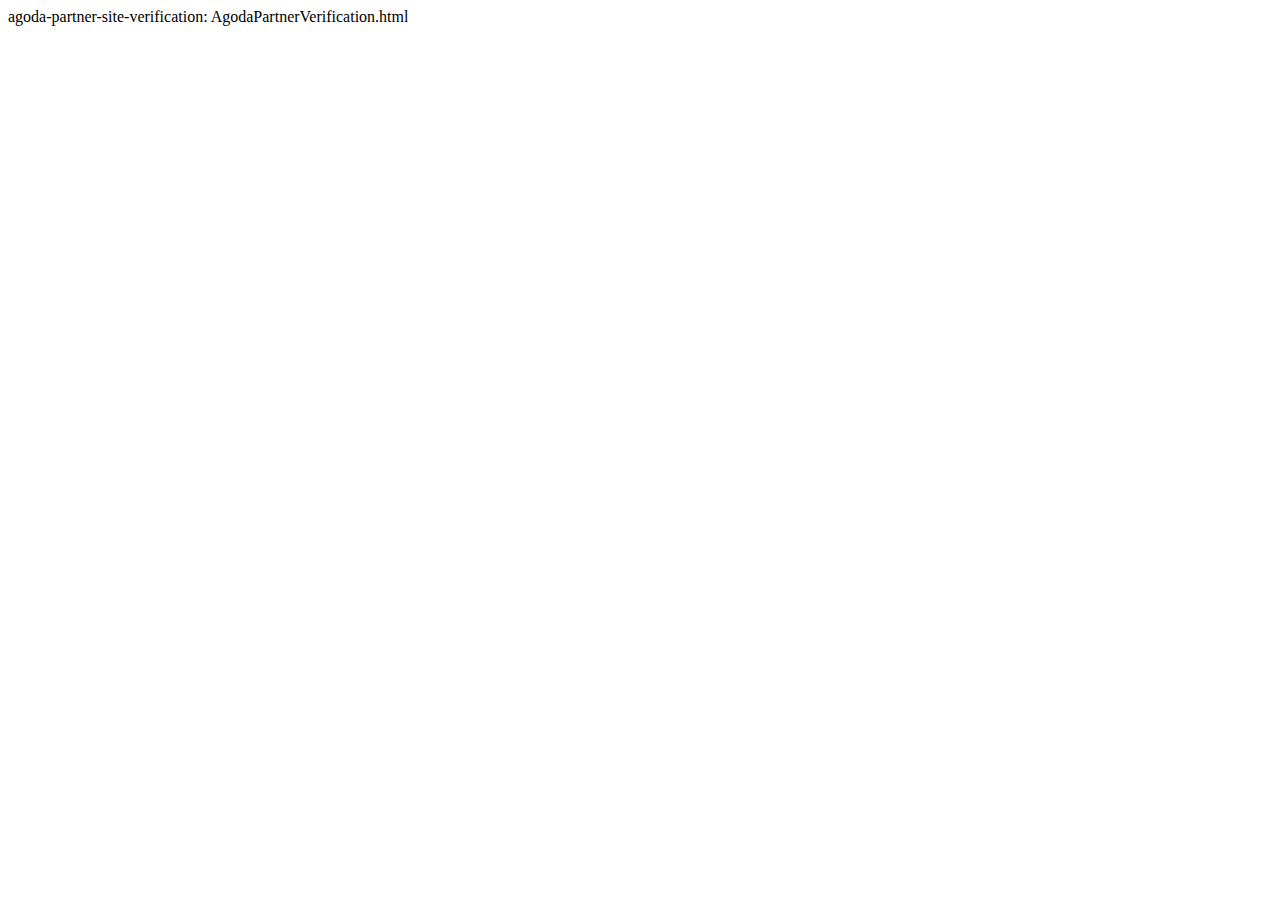
<file: AgodaPartnerVerification.htm>
<!DOCTYPE html>
<html lang="en">
<head>
    <meta charset="UTF-8">
    <meta name="agd-partner-manual-verification" />
    <title>Agoda Partner Site Verification</title>
</head>
<body>
    agoda-partner-site-verification: AgodaPartnerVerification.html
</body>
</html>
</file>
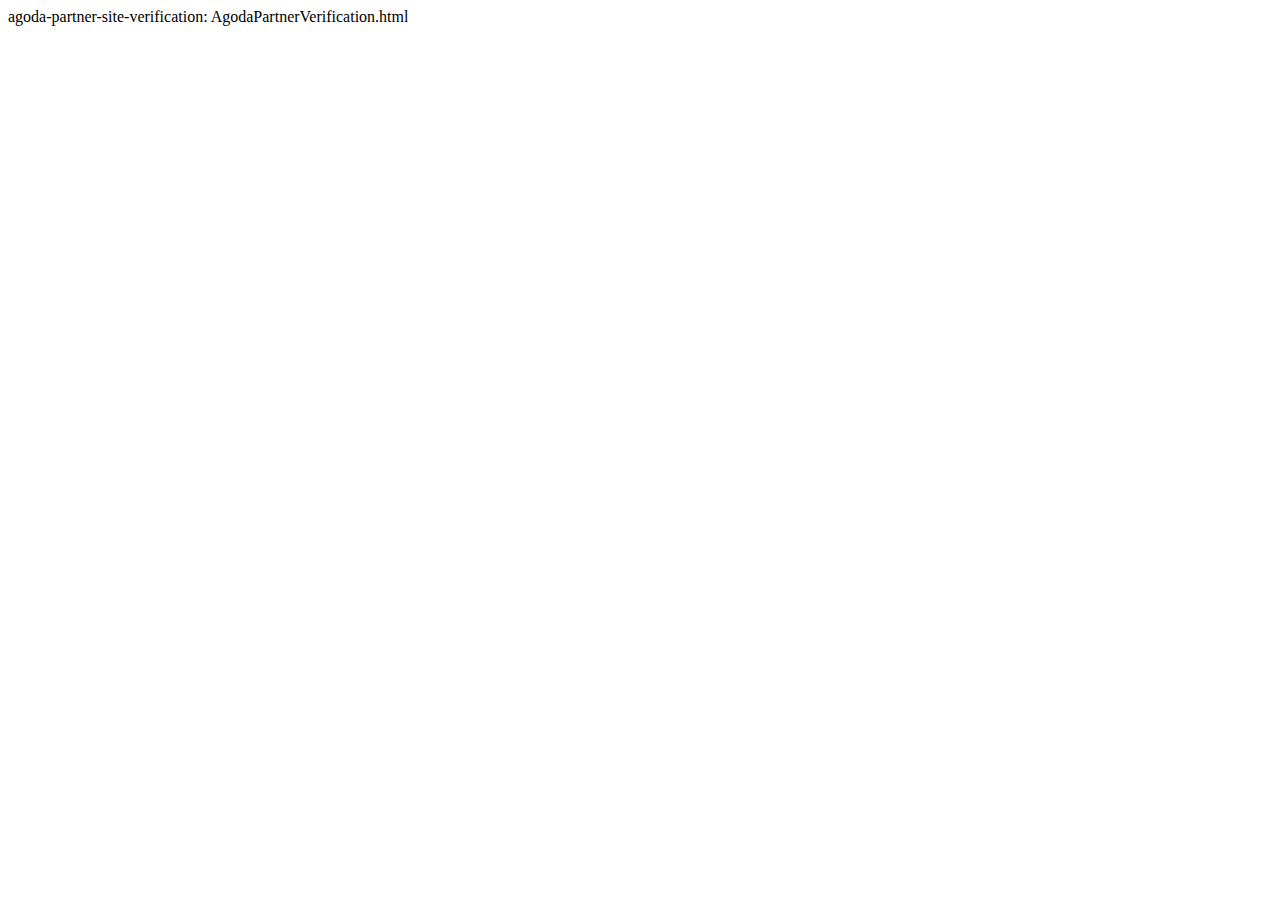
<file: AgodaPartnerVerification.html>
<!DOCTYPE html>
<html lang="en">
<head>
    <meta charset="UTF-8">
    <meta name="agd-partner-manual-verification" />
    <title>Agoda Partner Site Verification</title>
</head>
<body>
    agoda-partner-site-verification: AgodaPartnerVerification.html
</body>
</html>
</file>
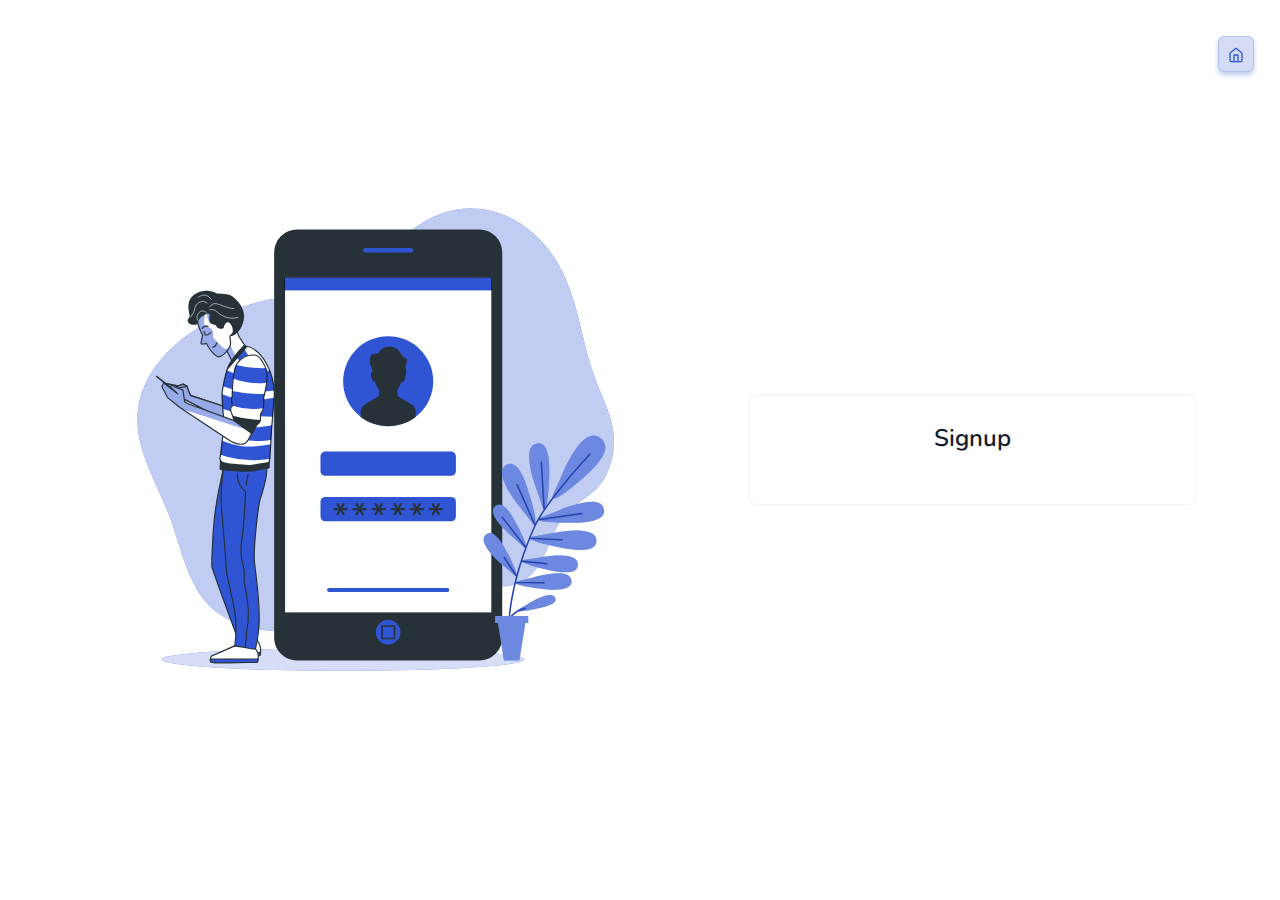
<file: auth-signup.html>
<!DOCTYPE html>
    <html lang="en">

    <head>
        <meta charset="utf-8" />
        <title>Landrick - Saas & Software Landing Page Template</title>
        <meta name="viewport" content="width=device-width, initial-scale=1.0">
        <meta name="description" content="Premium Bootstrap 4 Landing Page Template" />
        <meta name="keywords" content="Saas, Software, multi-uses, HTML, Clean, Modern" />
        <meta name="author" content="Shreethemes" />
        <meta name="email" content="shreethemes@gmail.com" />
        <meta name="website" content="http://www.shreethemes.in" />
        <meta name="Version" content="v2.5.1" />
        <!-- favicon -->
        <link rel="shortcut icon" href="images/favicon.ico">
        <!-- Bootstrap -->
        <link href="css/bootstrap.min.css" rel="stylesheet" type="text/css" />
        <!-- Icons -->
        <link href="css/materialdesignicons.min.css" rel="stylesheet" type="text/css" />
        <link rel="stylesheet" href="https://unicons.iconscout.com/release/v2.1.9/css/unicons.css">
        <!-- Main css -->
        <link href="css/style.css" rel="stylesheet" type="text/css" id="theme-opt" />
        <link href="css/colors/default.css" rel="stylesheet" id="color-opt">

    </head>

    <body>
        <!-- Loader -->
        <!-- <div id="preloader">
            <div id="status">
                <div class="spinner">
                    <div class="double-bounce1"></div>
                    <div class="double-bounce2"></div>
                </div>
            </div>
        </div> -->
        <!-- Loader -->
        <div class="back-to-home rounded d-none d-sm-block">
            <a href="index.html" class="btn btn-icon btn-soft-primary"><i data-feather="home" class="icons"></i></a>
        </div>

        <!-- Hero Start -->
        <section class="bg-home d-flex align-items-center">
            <div class="container">
                <div class="row align-items-center">
                    <div class="col-lg-7 col-md-6">
                        <div class="mr-lg-5">   
                            <img src="images/user/signup.svg" class="img-fluid d-block mx-auto" alt="">
                        </div>
                    </div>
                    <div class="col-lg-5 col-md-6">
                        <div class="card login_page shadow rounded border-0">
                            <div class="card-body">
                                <h4 class="card-title text-center">Signup</h4>
                                	<script charset="utf-8" type="text/javascript" src="https://js.hsforms.net/forms/shell.js"></script>

                                <form class="login-form mt-4">
                                    <div class="row">
                                      <div class="col-md-12">
                                              <script>
                    hbspt.forms.create({
                      portalId: "7892711",
                      formId: "052b1968-e2e8-4c39-9813-471d580ff4e9"
                  });
                  </script>
                                      </div>
                                    </div>
                                </form>
                            </div>
                        </div>
                    </div> <!--end col-->
                </div><!--end row-->
            </div> <!--end container-->
        </section><!--end section-->
        <!-- Hero End -->

        <!-- javascript -->
        <script src="js/jquery-3.5.1.min.js"></script>
        <script src="js/bootstrap.bundle.min.js"></script>
        <script src="js/jquery.easing.min.js"></script>
        <script src="js/scrollspy.min.js"></script>
        <!-- Icons -->
        <script src="js/feather.min.js"></script>
        <script src="https://unicons.iconscout.com/release/v2.1.9/script/monochrome/bundle.js"></script>
        <!-- Main Js -->
        <script src="js/app.js"></script>
    </body>
</html>
</file>
<file: css/style.css>
/* Template Name: Landrick - Saas & Software Landing Page Template
   Author: Shreethemes
   E-mail: shreethemes@gmail.com
   Created: August 2019
   Version: 2.5.1
   Updated: August 2020
   File Description: Main Css file of the template
*/
/*********************************/
/*         INDEX                 */
/*================================
 *     01.  Variables            *
 *     02.  Bootstrap Custom     *
 *     03.  Components           *
 *     04.  General              *
 *     05.  Helper               *
 *     06.  Menu                 *
 *     07.  Home / Landing       *
 *     08.  Features / Services  *
 *     09.  Testimonial          *
 *     10.  Price                *
 *     11.  C.T.A                *
 *     12.  Blog / Careers / Job *
 *     13.  Work / Projects      *
 *     14.  Team                 *
 *     15.  User Pages           *
 *     16.  Countdown            *
 *     17.  Contact              *
 *     18.  Footer               *
 ================================*/
@import url("https://fonts.googleapis.com/css?family=Nunito:300,400,600,700&display=swap");
.bg-primary {
  background-color: #2f55d4 !important;
}

.bg-soft-primary {
  background-color: rgba(47, 85, 212, 0.2) !important;
  border: 1px solid rgba(47, 85, 212, 0.2) !important;
  color: #2f55d4 !important;
}

.text-primary {
  color: #2f55d4 !important;
}

a {
  -webkit-transition: all 0.5s ease;
  transition: all 0.5s ease;
}

a.text-primary:hover, a.text-primary:focus {
  color: #284bc1 !important;
}

.bg-secondary {
  background-color: #5a6d90 !important;
}

.bg-soft-secondary {
  background-color: rgba(90, 109, 144, 0.2) !important;
  border: 1px solid rgba(90, 109, 144, 0.2) !important;
  color: #5a6d90 !important;
}

.text-secondary {
  color: #5a6d90 !important;
}

a {
  -webkit-transition: all 0.5s ease;
  transition: all 0.5s ease;
}

a.text-secondary:hover, a.text-secondary:focus {
  color: #506180 !important;
}

.bg-success {
  background-color: #2eca8b !important;
}

.bg-soft-success {
  background-color: rgba(46, 202, 139, 0.2) !important;
  border: 1px solid rgba(46, 202, 139, 0.2) !important;
  color: #2eca8b !important;
}

.text-success {
  color: #2eca8b !important;
}

a {
  -webkit-transition: all 0.5s ease;
  transition: all 0.5s ease;
}

a.text-success:hover, a.text-success:focus {
  color: #29b57d !important;
}

.bg-warning {
  background-color: #f17425 !important;
}

.bg-soft-warning {
  background-color: rgba(241, 116, 37, 0.2) !important;
  border: 1px solid rgba(241, 116, 37, 0.2) !important;
  color: #f17425 !important;
}

.text-warning {
  color: #f17425 !important;
}

a {
  -webkit-transition: all 0.5s ease;
  transition: all 0.5s ease;
}

a.text-warning:hover, a.text-warning:focus {
  color: #ed650f !important;
}

.bg-info {
  background-color: #17a2b8 !important;
}

.bg-soft-info {
  background-color: rgba(23, 162, 184, 0.2) !important;
  border: 1px solid rgba(23, 162, 184, 0.2) !important;
  color: #17a2b8 !important;
}

.text-info {
  color: #17a2b8 !important;
}

a {
  -webkit-transition: all 0.5s ease;
  transition: all 0.5s ease;
}

a.text-info:hover, a.text-info:focus {
  color: #148ea1 !important;
}

.bg-danger {
  background-color: #e43f52 !important;
}

.bg-soft-danger {
  background-color: rgba(228, 63, 82, 0.2) !important;
  border: 1px solid rgba(228, 63, 82, 0.2) !important;
  color: #e43f52 !important;
}

.text-danger {
  color: #e43f52 !important;
}

a {
  -webkit-transition: all 0.5s ease;
  transition: all 0.5s ease;
}

a.text-danger:hover, a.text-danger:focus {
  color: #e1293e !important;
}

.bg-dark {
  background-color: #3c4858 !important;
}

.bg-soft-dark {
  background-color: rgba(60, 72, 88, 0.2) !important;
  border: 1px solid rgba(60, 72, 88, 0.2) !important;
  color: #3c4858 !important;
}

.text-dark {
  color: #3c4858 !important;
}

a {
  -webkit-transition: all 0.5s ease;
  transition: all 0.5s ease;
}

a.text-dark:hover, a.text-dark:focus {
  color: #323c49 !important;
}

.bg-muted {
  background-color: #8492a6 !important;
}

.bg-soft-muted {
  background-color: rgba(132, 146, 166, 0.2) !important;
  border: 1px solid rgba(132, 146, 166, 0.2) !important;
  color: #8492a6 !important;
}

.text-muted {
  color: #8492a6 !important;
}

a {
  -webkit-transition: all 0.5s ease;
  transition: all 0.5s ease;
}

a.text-muted:hover, a.text-muted:focus {
  color: #75859b !important;
}

.bg-light {
  background-color: #f8f9fc !important;
}

.bg-soft-light {
  background-color: rgba(248, 249, 252, 0.2) !important;
  border: 1px solid rgba(248, 249, 252, 0.2) !important;
  color: #f8f9fc !important;
}

.text-light {
  color: #f8f9fc !important;
}

a {
  -webkit-transition: all 0.5s ease;
  transition: all 0.5s ease;
}

a.text-light:hover, a.text-light:focus {
  color: #e6eaf4 !important;
}

.bg-blue {
  background-color: #2f55d4 !important;
}

.bg-soft-blue {
  background-color: rgba(47, 85, 212, 0.2) !important;
  border: 1px solid rgba(47, 85, 212, 0.2) !important;
  color: #2f55d4 !important;
}

.text-blue {
  color: #2f55d4 !important;
}

a {
  -webkit-transition: all 0.5s ease;
  transition: all 0.5s ease;
}

a.text-blue:hover, a.text-blue:focus {
  color: #284bc1 !important;
}

.bg-footer {
  background-color: #202942 !important;
}

.bg-soft-footer {
  background-color: rgba(32, 41, 66, 0.2) !important;
  border: 1px solid rgba(32, 41, 66, 0.2) !important;
  color: #202942 !important;
}

.text-footer {
  color: #202942 !important;
}

a {
  -webkit-transition: all 0.5s ease;
  transition: all 0.5s ease;
}

a.text-footer:hover, a.text-footer:focus {
  color: #181e30 !important;
}

.bg-black {
  background: #161c2d !important;
}

.list-inline-item:not(:last-child) {
  margin-right: 0px;
  margin-bottom: 5px;
}

.rounded {
  border-radius: 6px !important;
}

.rounded-top {
  border-top-left-radius: 6px !important;
  border-top-right-radius: 6px !important;
}

.rounded-left {
  border-top-left-radius: 6px !important;
  border-bottom-left-radius: 6px !important;
}

.rounded-bottom {
  border-bottom-left-radius: 6px !important;
  border-bottom-right-radius: 6px !important;
}

.rounded-right {
  border-top-right-radius: 6px !important;
  border-bottom-right-radius: 6px !important;
}

.rounded-md {
  border-radius: 10px !important;
}

.rounded-lg {
  border-radius: 30px !important;
}

.border {
  border: 1px solid #e9ecef !important;
}

.border-top {
  border-top: 1px solid #e9ecef !important;
}

.border-bottom {
  border-bottom: 1px solid #e9ecef !important;
}

.border-left {
  border-left: 1px solid #e9ecef !important;
}

.border-right {
  border-right: 1px solid #e9ecef !important;
}

.small, small {
  font-size: 90%;
}

.card .card-body {
  padding: 1.5rem;
}

.component-wrapper .title {
  font-size: 20px;
}

.component-wrapper.sticky-bar li {
  margin-bottom: 6px;
}

.component-wrapper.sticky-bar li:last-child {
  margin-bottom: 0px !important;
}

.component-wrapper.sticky-bar li a {
  -webkit-transition: all 0.5s ease;
  transition: all 0.5s ease;
}

.component-wrapper.sticky-bar li a:hover, .component-wrapper.sticky-bar li a:focus {
  color: #2f55d4 !important;
}

.btn-primary {
  background-color: #2f55d4 !important;
  border: 1px solid #2f55d4 !important;
  color: #ffffff !important;
  -webkit-box-shadow: 0 3px 5px 0 rgba(47, 85, 212, 0.3);
          box-shadow: 0 3px 5px 0 rgba(47, 85, 212, 0.3);
}

.btn-primary:hover, .btn-primary:focus, .btn-primary:active, .btn-primary.active, .btn-primary.focus {
  background-color: #2443ac !important;
  border-color: #2443ac !important;
  color: #ffffff !important;
}

.btn-soft-primary {
  background-color: rgba(47, 85, 212, 0.2) !important;
  border: 1px solid rgba(47, 85, 212, 0.2) !important;
  color: #2f55d4 !important;
  -webkit-box-shadow: 0 3px 5px 0 rgba(47, 85, 212, 0.3);
          box-shadow: 0 3px 5px 0 rgba(47, 85, 212, 0.3);
}

.btn-soft-primary:hover, .btn-soft-primary:focus, .btn-soft-primary:active, .btn-soft-primary.active, .btn-soft-primary.focus {
  background-color: #2f55d4 !important;
  border-color: #2f55d4 !important;
  color: #ffffff !important;
}

.btn-outline-primary {
  border: 1px solid #2f55d4;
  color: #2f55d4;
  background-color: transparent;
}

.btn-outline-primary:hover, .btn-outline-primary:focus, .btn-outline-primary:active, .btn-outline-primary.active, .btn-outline-primary.focus, .btn-outline-primary:not(:disabled):not(.disabled):active {
  background-color: #2f55d4;
  border-color: #2f55d4;
  color: #ffffff !important;
  -webkit-box-shadow: 0 3px 5px 0 rgba(47, 85, 212, 0.3);
          box-shadow: 0 3px 5px 0 rgba(47, 85, 212, 0.3);
}

.btn-secondary {
  background-color: #5a6d90 !important;
  border: 1px solid #5a6d90 !important;
  color: #ffffff !important;
  -webkit-box-shadow: 0 3px 5px 0 rgba(90, 109, 144, 0.3);
          box-shadow: 0 3px 5px 0 rgba(90, 109, 144, 0.3);
}

.btn-secondary:hover, .btn-secondary:focus, .btn-secondary:active, .btn-secondary.active, .btn-secondary.focus {
  background-color: #465571 !important;
  border-color: #465571 !important;
  color: #ffffff !important;
}

.btn-soft-secondary {
  background-color: rgba(90, 109, 144, 0.2) !important;
  border: 1px solid rgba(90, 109, 144, 0.2) !important;
  color: #5a6d90 !important;
  -webkit-box-shadow: 0 3px 5px 0 rgba(90, 109, 144, 0.3);
          box-shadow: 0 3px 5px 0 rgba(90, 109, 144, 0.3);
}

.btn-soft-secondary:hover, .btn-soft-secondary:focus, .btn-soft-secondary:active, .btn-soft-secondary.active, .btn-soft-secondary.focus {
  background-color: #5a6d90 !important;
  border-color: #5a6d90 !important;
  color: #ffffff !important;
}

.btn-outline-secondary {
  border: 1px solid #5a6d90;
  color: #5a6d90;
  background-color: transparent;
}

.btn-outline-secondary:hover, .btn-outline-secondary:focus, .btn-outline-secondary:active, .btn-outline-secondary.active, .btn-outline-secondary.focus, .btn-outline-secondary:not(:disabled):not(.disabled):active {
  background-color: #5a6d90;
  border-color: #5a6d90;
  color: #ffffff !important;
  -webkit-box-shadow: 0 3px 5px 0 rgba(90, 109, 144, 0.3);
          box-shadow: 0 3px 5px 0 rgba(90, 109, 144, 0.3);
}

.btn-success {
  background-color: #2eca8b !important;
  border: 1px solid #2eca8b !important;
  color: #ffffff !important;
  -webkit-box-shadow: 0 3px 5px 0 rgba(46, 202, 139, 0.3);
          box-shadow: 0 3px 5px 0 rgba(46, 202, 139, 0.3);
}

.btn-success:hover, .btn-success:focus, .btn-success:active, .btn-success.active, .btn-success.focus {
  background-color: #25a06e !important;
  border-color: #25a06e !important;
  color: #ffffff !important;
}

.btn-soft-success {
  background-color: rgba(46, 202, 139, 0.2) !important;
  border: 1px solid rgba(46, 202, 139, 0.2) !important;
  color: #2eca8b !important;
  -webkit-box-shadow: 0 3px 5px 0 rgba(46, 202, 139, 0.3);
          box-shadow: 0 3px 5px 0 rgba(46, 202, 139, 0.3);
}

.btn-soft-success:hover, .btn-soft-success:focus, .btn-soft-success:active, .btn-soft-success.active, .btn-soft-success.focus {
  background-color: #2eca8b !important;
  border-color: #2eca8b !important;
  color: #ffffff !important;
}

.btn-outline-success {
  border: 1px solid #2eca8b;
  color: #2eca8b;
  background-color: transparent;
}

.btn-outline-success:hover, .btn-outline-success:focus, .btn-outline-success:active, .btn-outline-success.active, .btn-outline-success.focus, .btn-outline-success:not(:disabled):not(.disabled):active {
  background-color: #2eca8b;
  border-color: #2eca8b;
  color: #ffffff !important;
  -webkit-box-shadow: 0 3px 5px 0 rgba(46, 202, 139, 0.3);
          box-shadow: 0 3px 5px 0 rgba(46, 202, 139, 0.3);
}

.btn-warning {
  background-color: #f17425 !important;
  border: 1px solid #f17425 !important;
  color: #ffffff !important;
  -webkit-box-shadow: 0 3px 5px 0 rgba(241, 116, 37, 0.3);
          box-shadow: 0 3px 5px 0 rgba(241, 116, 37, 0.3);
}

.btn-warning:hover, .btn-warning:focus, .btn-warning:active, .btn-warning.active, .btn-warning.focus {
  background-color: #d55b0e !important;
  border-color: #d55b0e !important;
  color: #ffffff !important;
}

.btn-soft-warning {
  background-color: rgba(241, 116, 37, 0.2) !important;
  border: 1px solid rgba(241, 116, 37, 0.2) !important;
  color: #f17425 !important;
  -webkit-box-shadow: 0 3px 5px 0 rgba(241, 116, 37, 0.3);
          box-shadow: 0 3px 5px 0 rgba(241, 116, 37, 0.3);
}

.btn-soft-warning:hover, .btn-soft-warning:focus, .btn-soft-warning:active, .btn-soft-warning.active, .btn-soft-warning.focus {
  background-color: #f17425 !important;
  border-color: #f17425 !important;
  color: #ffffff !important;
}

.btn-outline-warning {
  border: 1px solid #f17425;
  color: #f17425;
  background-color: transparent;
}

.btn-outline-warning:hover, .btn-outline-warning:focus, .btn-outline-warning:active, .btn-outline-warning.active, .btn-outline-warning.focus, .btn-outline-warning:not(:disabled):not(.disabled):active {
  background-color: #f17425;
  border-color: #f17425;
  color: #ffffff !important;
  -webkit-box-shadow: 0 3px 5px 0 rgba(241, 116, 37, 0.3);
          box-shadow: 0 3px 5px 0 rgba(241, 116, 37, 0.3);
}

.btn-info {
  background-color: #17a2b8 !important;
  border: 1px solid #17a2b8 !important;
  color: #ffffff !important;
  -webkit-box-shadow: 0 3px 5px 0 rgba(23, 162, 184, 0.3);
          box-shadow: 0 3px 5px 0 rgba(23, 162, 184, 0.3);
}

.btn-info:hover, .btn-info:focus, .btn-info:active, .btn-info.active, .btn-info.focus {
  background-color: #117a8b !important;
  border-color: #117a8b !important;
  color: #ffffff !important;
}

.btn-soft-info {
  background-color: rgba(23, 162, 184, 0.2) !important;
  border: 1px solid rgba(23, 162, 184, 0.2) !important;
  color: #17a2b8 !important;
  -webkit-box-shadow: 0 3px 5px 0 rgba(23, 162, 184, 0.3);
          box-shadow: 0 3px 5px 0 rgba(23, 162, 184, 0.3);
}

.btn-soft-info:hover, .btn-soft-info:focus, .btn-soft-info:active, .btn-soft-info.active, .btn-soft-info.focus {
  background-color: #17a2b8 !important;
  border-color: #17a2b8 !important;
  color: #ffffff !important;
}

.btn-outline-info {
  border: 1px solid #17a2b8;
  color: #17a2b8;
  background-color: transparent;
}

.btn-outline-info:hover, .btn-outline-info:focus, .btn-outline-info:active, .btn-outline-info.active, .btn-outline-info.focus, .btn-outline-info:not(:disabled):not(.disabled):active {
  background-color: #17a2b8;
  border-color: #17a2b8;
  color: #ffffff !important;
  -webkit-box-shadow: 0 3px 5px 0 rgba(23, 162, 184, 0.3);
          box-shadow: 0 3px 5px 0 rgba(23, 162, 184, 0.3);
}

.btn-danger {
  background-color: #e43f52 !important;
  border: 1px solid #e43f52 !important;
  color: #ffffff !important;
  -webkit-box-shadow: 0 3px 5px 0 rgba(228, 63, 82, 0.3);
          box-shadow: 0 3px 5px 0 rgba(228, 63, 82, 0.3);
}

.btn-danger:hover, .btn-danger:focus, .btn-danger:active, .btn-danger.active, .btn-danger.focus {
  background-color: #d21e32 !important;
  border-color: #d21e32 !important;
  color: #ffffff !important;
}

.btn-soft-danger {
  background-color: rgba(228, 63, 82, 0.2) !important;
  border: 1px solid rgba(228, 63, 82, 0.2) !important;
  color: #e43f52 !important;
  -webkit-box-shadow: 0 3px 5px 0 rgba(228, 63, 82, 0.3);
          box-shadow: 0 3px 5px 0 rgba(228, 63, 82, 0.3);
}

.btn-soft-danger:hover, .btn-soft-danger:focus, .btn-soft-danger:active, .btn-soft-danger.active, .btn-soft-danger.focus {
  background-color: #e43f52 !important;
  border-color: #e43f52 !important;
  color: #ffffff !important;
}

.btn-outline-danger {
  border: 1px solid #e43f52;
  color: #e43f52;
  background-color: transparent;
}

.btn-outline-danger:hover, .btn-outline-danger:focus, .btn-outline-danger:active, .btn-outline-danger.active, .btn-outline-danger.focus, .btn-outline-danger:not(:disabled):not(.disabled):active {
  background-color: #e43f52;
  border-color: #e43f52;
  color: #ffffff !important;
  -webkit-box-shadow: 0 3px 5px 0 rgba(228, 63, 82, 0.3);
          box-shadow: 0 3px 5px 0 rgba(228, 63, 82, 0.3);
}

.btn-dark {
  background-color: #3c4858 !important;
  border: 1px solid #3c4858 !important;
  color: #ffffff !important;
  -webkit-box-shadow: 0 3px 5px 0 rgba(60, 72, 88, 0.3);
          box-shadow: 0 3px 5px 0 rgba(60, 72, 88, 0.3);
}

.btn-dark:hover, .btn-dark:focus, .btn-dark:active, .btn-dark.active, .btn-dark.focus {
  background-color: #272f3a !important;
  border-color: #272f3a !important;
  color: #ffffff !important;
}

.btn-soft-dark {
  background-color: rgba(60, 72, 88, 0.2) !important;
  border: 1px solid rgba(60, 72, 88, 0.2) !important;
  color: #3c4858 !important;
  -webkit-box-shadow: 0 3px 5px 0 rgba(60, 72, 88, 0.3);
          box-shadow: 0 3px 5px 0 rgba(60, 72, 88, 0.3);
}

.btn-soft-dark:hover, .btn-soft-dark:focus, .btn-soft-dark:active, .btn-soft-dark.active, .btn-soft-dark.focus {
  background-color: #3c4858 !important;
  border-color: #3c4858 !important;
  color: #ffffff !important;
}

.btn-outline-dark {
  border: 1px solid #3c4858;
  color: #3c4858;
  background-color: transparent;
}

.btn-outline-dark:hover, .btn-outline-dark:focus, .btn-outline-dark:active, .btn-outline-dark.active, .btn-outline-dark.focus, .btn-outline-dark:not(:disabled):not(.disabled):active {
  background-color: #3c4858;
  border-color: #3c4858;
  color: #ffffff !important;
  -webkit-box-shadow: 0 3px 5px 0 rgba(60, 72, 88, 0.3);
          box-shadow: 0 3px 5px 0 rgba(60, 72, 88, 0.3);
}

.btn-muted {
  background-color: #8492a6 !important;
  border: 1px solid #8492a6 !important;
  color: #ffffff !important;
  -webkit-box-shadow: 0 3px 5px 0 rgba(132, 146, 166, 0.3);
          box-shadow: 0 3px 5px 0 rgba(132, 146, 166, 0.3);
}

.btn-muted:hover, .btn-muted:focus, .btn-muted:active, .btn-muted.active, .btn-muted.focus {
  background-color: #68788f !important;
  border-color: #68788f !important;
  color: #ffffff !important;
}

.btn-soft-muted {
  background-color: rgba(132, 146, 166, 0.2) !important;
  border: 1px solid rgba(132, 146, 166, 0.2) !important;
  color: #8492a6 !important;
  -webkit-box-shadow: 0 3px 5px 0 rgba(132, 146, 166, 0.3);
          box-shadow: 0 3px 5px 0 rgba(132, 146, 166, 0.3);
}

.btn-soft-muted:hover, .btn-soft-muted:focus, .btn-soft-muted:active, .btn-soft-muted.active, .btn-soft-muted.focus {
  background-color: #8492a6 !important;
  border-color: #8492a6 !important;
  color: #ffffff !important;
}

.btn-outline-muted {
  border: 1px solid #8492a6;
  color: #8492a6;
  background-color: transparent;
}

.btn-outline-muted:hover, .btn-outline-muted:focus, .btn-outline-muted:active, .btn-outline-muted.active, .btn-outline-muted.focus, .btn-outline-muted:not(:disabled):not(.disabled):active {
  background-color: #8492a6;
  border-color: #8492a6;
  color: #ffffff !important;
  -webkit-box-shadow: 0 3px 5px 0 rgba(132, 146, 166, 0.3);
          box-shadow: 0 3px 5px 0 rgba(132, 146, 166, 0.3);
}

.btn-light {
  background-color: #f8f9fc !important;
  border: 1px solid #f8f9fc !important;
  color: #ffffff !important;
  -webkit-box-shadow: 0 3px 5px 0 rgba(248, 249, 252, 0.3);
          box-shadow: 0 3px 5px 0 rgba(248, 249, 252, 0.3);
}

.btn-light:hover, .btn-light:focus, .btn-light:active, .btn-light.active, .btn-light.focus {
  background-color: #d4daed !important;
  border-color: #d4daed !important;
  color: #ffffff !important;
}

.btn-soft-light {
  background-color: rgba(248, 249, 252, 0.2) !important;
  border: 1px solid rgba(248, 249, 252, 0.2) !important;
  color: #f8f9fc !important;
  -webkit-box-shadow: 0 3px 5px 0 rgba(248, 249, 252, 0.3);
          box-shadow: 0 3px 5px 0 rgba(248, 249, 252, 0.3);
}

.btn-soft-light:hover, .btn-soft-light:focus, .btn-soft-light:active, .btn-soft-light.active, .btn-soft-light.focus {
  background-color: #f8f9fc !important;
  border-color: #f8f9fc !important;
  color: #ffffff !important;
}

.btn-outline-light {
  border: 1px solid #f8f9fc;
  color: #f8f9fc;
  background-color: transparent;
}

.btn-outline-light:hover, .btn-outline-light:focus, .btn-outline-light:active, .btn-outline-light.active, .btn-outline-light.focus, .btn-outline-light:not(:disabled):not(.disabled):active {
  background-color: #f8f9fc;
  border-color: #f8f9fc;
  color: #ffffff !important;
  -webkit-box-shadow: 0 3px 5px 0 rgba(248, 249, 252, 0.3);
          box-shadow: 0 3px 5px 0 rgba(248, 249, 252, 0.3);
}

.btn-blue {
  background-color: #2f55d4 !important;
  border: 1px solid #2f55d4 !important;
  color: #ffffff !important;
  -webkit-box-shadow: 0 3px 5px 0 rgba(47, 85, 212, 0.3);
          box-shadow: 0 3px 5px 0 rgba(47, 85, 212, 0.3);
}

.btn-blue:hover, .btn-blue:focus, .btn-blue:active, .btn-blue.active, .btn-blue.focus {
  background-color: #2443ac !important;
  border-color: #2443ac !important;
  color: #ffffff !important;
}

.btn-soft-blue {
  background-color: rgba(47, 85, 212, 0.2) !important;
  border: 1px solid rgba(47, 85, 212, 0.2) !important;
  color: #2f55d4 !important;
  -webkit-box-shadow: 0 3px 5px 0 rgba(47, 85, 212, 0.3);
          box-shadow: 0 3px 5px 0 rgba(47, 85, 212, 0.3);
}

.btn-soft-blue:hover, .btn-soft-blue:focus, .btn-soft-blue:active, .btn-soft-blue.active, .btn-soft-blue.focus {
  background-color: #2f55d4 !important;
  border-color: #2f55d4 !important;
  color: #ffffff !important;
}

.btn-outline-blue {
  border: 1px solid #2f55d4;
  color: #2f55d4;
  background-color: transparent;
}

.btn-outline-blue:hover, .btn-outline-blue:focus, .btn-outline-blue:active, .btn-outline-blue.active, .btn-outline-blue.focus, .btn-outline-blue:not(:disabled):not(.disabled):active {
  background-color: #2f55d4;
  border-color: #2f55d4;
  color: #ffffff !important;
  -webkit-box-shadow: 0 3px 5px 0 rgba(47, 85, 212, 0.3);
          box-shadow: 0 3px 5px 0 rgba(47, 85, 212, 0.3);
}

.btn-footer {
  background-color: #202942 !important;
  border: 1px solid #202942 !important;
  color: #ffffff !important;
  -webkit-box-shadow: 0 3px 5px 0 rgba(32, 41, 66, 0.3);
          box-shadow: 0 3px 5px 0 rgba(32, 41, 66, 0.3);
}

.btn-footer:hover, .btn-footer:focus, .btn-footer:active, .btn-footer.active, .btn-footer.focus {
  background-color: #0f131f !important;
  border-color: #0f131f !important;
  color: #ffffff !important;
}

.btn-soft-footer {
  background-color: rgba(32, 41, 66, 0.2) !important;
  border: 1px solid rgba(32, 41, 66, 0.2) !important;
  color: #202942 !important;
  -webkit-box-shadow: 0 3px 5px 0 rgba(32, 41, 66, 0.3);
          box-shadow: 0 3px 5px 0 rgba(32, 41, 66, 0.3);
}

.btn-soft-footer:hover, .btn-soft-footer:focus, .btn-soft-footer:active, .btn-soft-footer.active, .btn-soft-footer.focus {
  background-color: #202942 !important;
  border-color: #202942 !important;
  color: #ffffff !important;
}

.btn-outline-footer {
  border: 1px solid #202942;
  color: #202942;
  background-color: transparent;
}

.btn-outline-footer:hover, .btn-outline-footer:focus, .btn-outline-footer:active, .btn-outline-footer.active, .btn-outline-footer.focus, .btn-outline-footer:not(:disabled):not(.disabled):active {
  background-color: #202942;
  border-color: #202942;
  color: #ffffff !important;
  -webkit-box-shadow: 0 3px 5px 0 rgba(32, 41, 66, 0.3);
          box-shadow: 0 3px 5px 0 rgba(32, 41, 66, 0.3);
}

.btn {
  padding: 8px 20px;
  outline: none;
  text-decoration: none;
  font-size: 16px;
  letter-spacing: 0.5px;
  -webkit-transition: all 0.3s;
  transition: all 0.3s;
  font-weight: 600;
  border-radius: 6px;
}

.btn:focus {
  -webkit-box-shadow: none !important;
          box-shadow: none !important;
}

.btn.btn-sm {
  padding: 7px 16px;
  font-size: 10px;
}

.btn.btn-lg {
  padding: 14px 30px;
  font-size: 16px;
}

.btn.searchbtn {
  padding: 6px 20px;
}

.btn.btn-pills {
  border-radius: 30px;
}

.btn.btn-light {
  color: #3c4858 !important;
  border: 1px solid #dee2e6 !important;
}

.btn.btn-light:hover, .btn.btn-light:focus, .btn.btn-light:active, .btn.btn-light.active, .btn.btn-light.focus {
  background-color: #d4daed !important;
  color: #3c4858 !important;
}

.btn.btn-soft-light {
  color: rgba(60, 72, 88, 0.5) !important;
  border: 1px solid #dee2e6 !important;
}

.btn.btn-soft-light:hover, .btn.btn-soft-light:focus, .btn.btn-soft-light:active, .btn.btn-soft-light.active, .btn.btn-soft-light.focus {
  color: #3c4858 !important;
}

.btn.btn-outline-light {
  border: 1px solid #dee2e6 !important;
  color: #3c4858 !important;
  background-color: transparent;
}

.btn.btn-outline-light:hover, .btn.btn-outline-light:focus, .btn.btn-outline-light:active, .btn.btn-outline-light.active, .btn.btn-outline-light.focus {
  background-color: #f8f9fc !important;
}

.btn.btn-icon {
  height: 36px;
  width: 36px;
  line-height: 34px;
  padding: 0;
}

.btn.btn-icon .icons {
  height: 16px;
  width: 16px;
  font-size: 16px;
}

.btn.btn-icon.btn-lg {
  height: 48px;
  width: 48px;
  line-height: 46px;
}

.btn.btn-icon.btn-lg .icons {
  height: 20px;
  width: 20px;
  font-size: 20px;
}

.btn.btn-icon.btn-sm {
  height: 30px;
  width: 30px;
  line-height: 28px;
}

button:not(:disabled) {
  outline: none;
}

.shadow {
  -webkit-box-shadow: 0 0 3px rgba(60, 72, 88, 0.15) !important;
          box-shadow: 0 0 3px rgba(60, 72, 88, 0.15) !important;
}

.shadow-lg {
  -webkit-box-shadow: 0 10px 25px rgba(60, 72, 88, 0.15) !important;
          box-shadow: 0 10px 25px rgba(60, 72, 88, 0.15) !important;
}

.shadow-md {
  -webkit-box-shadow: 0 5px 13px rgba(60, 72, 88, 0.2) !important;
          box-shadow: 0 5px 13px rgba(60, 72, 88, 0.2) !important;
}

.badge-primary {
  background-color: #2f55d4 !important;
  color: #ffffff !important;
}

.badge-outline-primary {
  background-color: transparent !important;
  color: #2f55d4 !important;
  border: 1px solid #2f55d4 !important;
}

.badge-secondary {
  background-color: #5a6d90 !important;
  color: #ffffff !important;
}

.badge-outline-secondary {
  background-color: transparent !important;
  color: #5a6d90 !important;
  border: 1px solid #5a6d90 !important;
}

.badge-success {
  background-color: #2eca8b !important;
  color: #ffffff !important;
}

.badge-outline-success {
  background-color: transparent !important;
  color: #2eca8b !important;
  border: 1px solid #2eca8b !important;
}

.badge-warning {
  background-color: #f17425 !important;
  color: #ffffff !important;
}

.badge-outline-warning {
  background-color: transparent !important;
  color: #f17425 !important;
  border: 1px solid #f17425 !important;
}

.badge-info {
  background-color: #17a2b8 !important;
  color: #ffffff !important;
}

.badge-outline-info {
  background-color: transparent !important;
  color: #17a2b8 !important;
  border: 1px solid #17a2b8 !important;
}

.badge-danger {
  background-color: #e43f52 !important;
  color: #ffffff !important;
}

.badge-outline-danger {
  background-color: transparent !important;
  color: #e43f52 !important;
  border: 1px solid #e43f52 !important;
}

.badge-dark {
  background-color: #3c4858 !important;
  color: #ffffff !important;
}

.badge-outline-dark {
  background-color: transparent !important;
  color: #3c4858 !important;
  border: 1px solid #3c4858 !important;
}

.badge-muted {
  background-color: #8492a6 !important;
  color: #ffffff !important;
}

.badge-outline-muted {
  background-color: transparent !important;
  color: #8492a6 !important;
  border: 1px solid #8492a6 !important;
}

.badge-light {
  background-color: #f8f9fc !important;
  color: #ffffff !important;
}

.badge-outline-light {
  background-color: transparent !important;
  color: #f8f9fc !important;
  border: 1px solid #f8f9fc !important;
}

.badge-blue {
  background-color: #2f55d4 !important;
  color: #ffffff !important;
}

.badge-outline-blue {
  background-color: transparent !important;
  color: #2f55d4 !important;
  border: 1px solid #2f55d4 !important;
}

.badge-footer {
  background-color: #202942 !important;
  color: #ffffff !important;
}

.badge-outline-footer {
  background-color: transparent !important;
  color: #202942 !important;
  border: 1px solid #202942 !important;
}

.badge {
  padding: 5px 8px;
  border-radius: 3px;
  letter-spacing: 0.5px;
}

.badge.badge-light {
  color: #3c4858 !important;
  background-color: #f8f9fc !important;
}

.badge.badge-outline-light {
  color: #3c4858 !important;
  border: 1px solid #b1bcdd !important;
  background-color: transparent !important;
}

.badge.badge-pill {
  border-radius: 12px;
}

.badge:focus, .badge.focus {
  -webkit-box-shadow: none !important;
          box-shadow: none !important;
}

.dropdown-primary .dropdown-menu .dropdown-item:hover, .dropdown-primary .dropdown-menu .dropdown-item.active, .dropdown-primary .dropdown-menu .dropdown-item:active, .dropdown-primary .dropdown-menu .dropdown-item.focus, .dropdown-primary .dropdown-menu .dropdown-item:focus {
  background-color: transparent;
  color: #2f55d4 !important;
}

.dropdown-secondary .dropdown-menu .dropdown-item:hover, .dropdown-secondary .dropdown-menu .dropdown-item.active, .dropdown-secondary .dropdown-menu .dropdown-item:active, .dropdown-secondary .dropdown-menu .dropdown-item.focus, .dropdown-secondary .dropdown-menu .dropdown-item:focus {
  background-color: transparent;
  color: #5a6d90 !important;
}

.dropdown-success .dropdown-menu .dropdown-item:hover, .dropdown-success .dropdown-menu .dropdown-item.active, .dropdown-success .dropdown-menu .dropdown-item:active, .dropdown-success .dropdown-menu .dropdown-item.focus, .dropdown-success .dropdown-menu .dropdown-item:focus {
  background-color: transparent;
  color: #2eca8b !important;
}

.dropdown-warning .dropdown-menu .dropdown-item:hover, .dropdown-warning .dropdown-menu .dropdown-item.active, .dropdown-warning .dropdown-menu .dropdown-item:active, .dropdown-warning .dropdown-menu .dropdown-item.focus, .dropdown-warning .dropdown-menu .dropdown-item:focus {
  background-color: transparent;
  color: #f17425 !important;
}

.dropdown-info .dropdown-menu .dropdown-item:hover, .dropdown-info .dropdown-menu .dropdown-item.active, .dropdown-info .dropdown-menu .dropdown-item:active, .dropdown-info .dropdown-menu .dropdown-item.focus, .dropdown-info .dropdown-menu .dropdown-item:focus {
  background-color: transparent;
  color: #17a2b8 !important;
}

.dropdown-danger .dropdown-menu .dropdown-item:hover, .dropdown-danger .dropdown-menu .dropdown-item.active, .dropdown-danger .dropdown-menu .dropdown-item:active, .dropdown-danger .dropdown-menu .dropdown-item.focus, .dropdown-danger .dropdown-menu .dropdown-item:focus {
  background-color: transparent;
  color: #e43f52 !important;
}

.dropdown-dark .dropdown-menu .dropdown-item:hover, .dropdown-dark .dropdown-menu .dropdown-item.active, .dropdown-dark .dropdown-menu .dropdown-item:active, .dropdown-dark .dropdown-menu .dropdown-item.focus, .dropdown-dark .dropdown-menu .dropdown-item:focus {
  background-color: transparent;
  color: #3c4858 !important;
}

.dropdown-muted .dropdown-menu .dropdown-item:hover, .dropdown-muted .dropdown-menu .dropdown-item.active, .dropdown-muted .dropdown-menu .dropdown-item:active, .dropdown-muted .dropdown-menu .dropdown-item.focus, .dropdown-muted .dropdown-menu .dropdown-item:focus {
  background-color: transparent;
  color: #8492a6 !important;
}

.dropdown-light .dropdown-menu .dropdown-item:hover, .dropdown-light .dropdown-menu .dropdown-item.active, .dropdown-light .dropdown-menu .dropdown-item:active, .dropdown-light .dropdown-menu .dropdown-item.focus, .dropdown-light .dropdown-menu .dropdown-item:focus {
  background-color: transparent;
  color: #f8f9fc !important;
}

.dropdown-blue .dropdown-menu .dropdown-item:hover, .dropdown-blue .dropdown-menu .dropdown-item.active, .dropdown-blue .dropdown-menu .dropdown-item:active, .dropdown-blue .dropdown-menu .dropdown-item.focus, .dropdown-blue .dropdown-menu .dropdown-item:focus {
  background-color: transparent;
  color: #2f55d4 !important;
}

.dropdown-footer .dropdown-menu .dropdown-item:hover, .dropdown-footer .dropdown-menu .dropdown-item.active, .dropdown-footer .dropdown-menu .dropdown-item:active, .dropdown-footer .dropdown-menu .dropdown-item.focus, .dropdown-footer .dropdown-menu .dropdown-item:focus {
  background-color: transparent;
  color: #202942 !important;
}

.btn-group .dropdown-toggle:after {
  content: "";
  position: relative;
  right: -4px;
  top: -2px;
  border: solid #ffffff;
  border-radius: 0.5px;
  border-width: 0 2px 2px 0;
  padding: 3px;
  -webkit-transform: rotate(45deg);
          transform: rotate(45deg);
  margin-left: 0;
  vertical-align: 0;
}

.btn-group .dropdown-menu {
  margin-top: 10px;
  border: 0;
  border-radius: 5px;
  -webkit-box-shadow: 0 0 3px rgba(60, 72, 88, 0.15);
          box-shadow: 0 0 3px rgba(60, 72, 88, 0.15);
}

.btn-group .dropdown-menu:before {
  content: "";
  position: absolute;
  top: 2px;
  left: 45px;
  -webkit-box-sizing: border-box;
          box-sizing: border-box;
  border: 7px solid #495057;
  border-radius: 0.5px;
  border-color: transparent transparent #ffffff #ffffff;
  -webkit-transform-origin: 0 0;
          transform-origin: 0 0;
  -webkit-transform: rotate(135deg);
          transform: rotate(135deg);
  -webkit-box-shadow: -2px 2px 2px -1px rgba(22, 28, 45, 0.15);
          box-shadow: -2px 2px 2px -1px rgba(22, 28, 45, 0.15);
}

.alert-primary {
  background-color: rgba(47, 85, 212, 0.9);
  color: #ffffff;
  border-color: #2f55d4;
}

.alert-primary .alert-link {
  color: #122258;
}

.alert-outline-primary {
  background-color: #ffffff;
  color: #2f55d4;
  border-color: #2f55d4;
}

.alert-secondary {
  background-color: rgba(90, 109, 144, 0.9);
  color: #ffffff;
  border-color: #5a6d90;
}

.alert-secondary .alert-link {
  color: #1f2632;
}

.alert-outline-secondary {
  background-color: #ffffff;
  color: #5a6d90;
  border-color: #5a6d90;
}

.alert-success {
  background-color: rgba(46, 202, 139, 0.9);
  color: #ffffff;
  border-color: #2eca8b;
}

.alert-success .alert-link {
  color: #124d35;
}

.alert-outline-success {
  background-color: #ffffff;
  color: #2eca8b;
  border-color: #2eca8b;
}

.alert-warning {
  background-color: rgba(241, 116, 37, 0.9);
  color: #ffffff;
  border-color: #f17425;
}

.alert-warning .alert-link {
  color: #753208;
}

.alert-outline-warning {
  background-color: #ffffff;
  color: #f17425;
  border-color: #f17425;
}

.alert-info {
  background-color: rgba(23, 162, 184, 0.9);
  color: #ffffff;
  border-color: #17a2b8;
}

.alert-info .alert-link {
  color: #062a30;
}

.alert-outline-info {
  background-color: #ffffff;
  color: #17a2b8;
  border-color: #17a2b8;
}

.alert-danger {
  background-color: rgba(228, 63, 82, 0.9);
  color: #ffffff;
  border-color: #e43f52;
}

.alert-danger .alert-link {
  color: #79111d;
}

.alert-outline-danger {
  background-color: #ffffff;
  color: #e43f52;
  border-color: #e43f52;
}

.alert-dark {
  background-color: rgba(60, 72, 88, 0.9);
  color: #ffffff;
  border-color: #3c4858;
}

.alert-dark .alert-link {
  color: black;
}

.alert-outline-dark {
  background-color: #ffffff;
  color: #3c4858;
  border-color: #3c4858;
}

.alert-muted {
  background-color: rgba(132, 146, 166, 0.9);
  color: #ffffff;
  border-color: #8492a6;
}

.alert-muted .alert-link {
  color: #3d4654;
}

.alert-outline-muted {
  background-color: #ffffff;
  color: #8492a6;
  border-color: #8492a6;
}

.alert-light {
  background-color: rgba(248, 249, 252, 0.9);
  color: #ffffff;
  border-color: #f8f9fc;
}

.alert-light .alert-link {
  color: #8d9dce;
}

.alert-outline-light {
  background-color: #ffffff;
  color: #f8f9fc;
  border-color: #f8f9fc;
}

.alert-blue {
  background-color: rgba(47, 85, 212, 0.9);
  color: #ffffff;
  border-color: #2f55d4;
}

.alert-blue .alert-link {
  color: #122258;
}

.alert-outline-blue {
  background-color: #ffffff;
  color: #2f55d4;
  border-color: #2f55d4;
}

.alert-footer {
  background-color: rgba(32, 41, 66, 0.9);
  color: #ffffff;
  border-color: #202942;
}

.alert-footer .alert-link {
  color: black;
}

.alert-outline-footer {
  background-color: #ffffff;
  color: #202942;
  border-color: #202942;
}

.alert {
  padding: 8px 15px;
  border-radius: 6px;
  font-size: 14px;
}

.alert.alert-light {
  background-color: #f8f9fc;
  color: #3c4858;
  border-color: #dee2e6;
}

.alert.alert-dismissible {
  padding-right: 30px;
}

.alert.alert-dismissible .close {
  top: -2px;
  right: -10px;
  font-size: 16px !important;
}

.alert.alert-pills {
  border-radius: 30px;
  display: inline-block;
}

.alert.alert-pills .content {
  font-weight: 600;
}

.page-next-level .title {
  font-size: 28px;
  letter-spacing: 1px;
}

.page-next-level .page-next {
  position: relative;
  top: 110px;
  z-index: 99;
}

.breadcrumb {
  letter-spacing: 0.5px;
  padding: 8px 24px;
  display: block;
}

.breadcrumb .breadcrumb-item {
  text-transform: uppercase;
  font-size: 14px;
  font-weight: 700;
  padding-left: 0;
  display: inline-block;
}

.breadcrumb .breadcrumb-item a {
  color: #3c4858;
}

.breadcrumb .breadcrumb-item a:hover {
  color: #2f55d4;
}

.breadcrumb .breadcrumb-item.active {
  color: #2f55d4;
}

.breadcrumb .breadcrumb-item:before {
  content: "";
}

.breadcrumb .breadcrumb-item:after {
  content: "\F0142" !important;
  font-size: 14px;
  color: #3c4858;
  font-family: 'Material Design Icons';
  padding-left: 5px;
}

.breadcrumb .breadcrumb-item:last-child:after {
  display: none;
}

.pagination .page-item:first-child .page-link {
  border-top-left-radius: 30px;
  border-bottom-left-radius: 30px;
}

.pagination .page-item:last-child .page-link {
  border-top-right-radius: 30px;
  border-bottom-right-radius: 30px;
}

.pagination .page-item .page-link {
  color: #3c4858;
  border: 1px solid #dee2e6;
  padding: 10px 15px;
  font-size: 14px;
}

.pagination .page-item .page-link:focus {
  -webkit-box-shadow: none;
          box-shadow: none;
}

.pagination .page-item .page-link:hover {
  color: #ffffff;
  background: rgba(47, 85, 212, 0.9);
  border-color: rgba(47, 85, 212, 0.9);
}

.pagination .page-item.active .page-link {
  color: #ffffff;
  background: #2f55d4 !important;
  border-color: #2f55d4;
  cursor: not-allowed;
}

.avatar.avatar-ex-sm {
  max-height: 25px;
}

.avatar.avatar-md-sm {
  height: 45px;
  width: 45px;
}

.avatar.avatar-small {
  height: 65px;
  width: 65px;
}

.avatar.avatar-md-md {
  height: 80px;
  width: 80px;
}

.avatar.avatar-medium {
  height: 110px;
  width: 110px;
}

.avatar.avatar-large {
  height: 140px;
  width: 140px;
}

.avatar.avatar-ex-large {
  height: 180px;
  width: 180px;
}

.faq-container .question {
  font-size: 20px;
}

.faq-content .card .faq .card-header {
  padding-right: 40px !important;
}

.faq-content .card a.faq[data-toggle=collapse] {
  background-color: #ffffff;
  color: #2f55d4;
  -webkit-transition: all 0.5s;
  transition: all 0.5s;
}

.faq-content .card a.faq[data-toggle=collapse]:before {
  content: '\F0143';
  display: block;
  font-family: 'Material Design Icons';
  font-size: 18px;
  color: #3c4858;
  position: absolute;
  right: 20px;
  top: 50%;
  -webkit-transform: translateY(-50%);
          transform: translateY(-50%);
  -webkit-transition: all 0.5s ease;
  transition: all 0.5s ease;
}

.faq-content .card a.faq[data-toggle=collapse].collapsed {
  background-color: #ffffff;
  color: #3c4858 !important;
  -webkit-transition: all 0.5s;
  transition: all 0.5s;
}

.faq-content .card a.faq[data-toggle=collapse].collapsed:before {
  top: 15px;
  -webkit-transform: rotate(180deg);
          transform: rotate(180deg);
  color: #3c4858 !important;
}

.faq-content .card .title {
  font-size: 16px;
}

.nav-pills {
  margin-bottom: 15px;
  background: #f4f6fa;
}

.nav-pills .nav-link {
  color: #495057 !important;
  padding: 5px;
  -webkit-transition: all 0.5s ease;
  transition: all 0.5s ease;
}

.nav-pills .nav-link.active {
  background: #2f55d4;
  color: #ffffff !important;
}

.nav-pills .nav-link.active .tab-para {
  color: rgba(255, 255, 255, 0.65) !important;
}

.nav-pills a .title {
  font-size: 17px;
  font-weight: 700;
}

.progress-box .title {
  font-size: 15px;
}

.progress-box .progress {
  height: 8px;
  overflow: visible;
}

.progress-box .progress .progress-bar {
  border-radius: 6px;
  -webkit-animation: animate-positive 3s;
          animation: animate-positive 3s;
  overflow: visible !important;
}

.progress-box .progress .progress-value {
  position: absolute;
  top: -25px;
  right: -15px;
  font-size: 13px;
}

@-webkit-keyframes animate-positive {
  0% {
    width: 0;
  }
}

@keyframes animate-positive {
  0% {
    width: 0;
  }
}

.blockquote {
  border-left: 3px solid #dee2e6;
  border-radius: 6px;
  font-size: 16px;
}

.form-group {
  margin-bottom: 20px;
}

.form-group label {
  font-size: 14px;
  font-weight: 700;
}

.form-group .form-control {
  -webkit-box-shadow: none;
          box-shadow: none;
  background-color: #ffffff;
  border: 1px solid #dee2e6;
  color: #3c4858;
  height: 42px;
  font-size: 13px;
  border-radius: 6px;
  -webkit-transition: all 0.5s ease;
  transition: all 0.5s ease;
}

.form-group .form-control:focus, .form-group .form-control.active {
  border-color: #2f55d4;
}

.form-group textarea {
  height: 120px !important;
}

.form-group textarea.form-control {
  line-height: 25px;
}

.form-control:disabled, .form-control[readonly] {
  background-color: transparent;
  opacity: 1;
}

.custom-control-input:checked ~ .custom-control-label:before {
  color: #ffffff;
  border-color: #2f55d4;
  background-color: #2f55d4;
}

.custom-control-input:focus ~ .custom-control-label::before,
.form-control:focus {
  -webkit-box-shadow: none;
          box-shadow: none;
  border-color: #2f55d4;
}

.custom-control-label {
  cursor: pointer;
}

.custom-control-label:before, .custom-control-label:after {
  top: 2px;
}

.custom-switch .custom-control-label:after {
  top: 4px;
}

.subcribe-form input {
  padding: 14px 20px;
  width: 100%;
  color: #3c4858 !important;
  border: none;
  outline: none !important;
  padding-right: 160px;
  padding-left: 30px;
  background-color: rgba(255, 255, 255, 0.8);
}

.subcribe-form button {
  position: absolute;
  top: 6px;
  right: 6px;
  outline: none !important;
}

.subcribe-form form {
  position: relative;
  max-width: 600px;
  margin: 0px auto;
}

.table-responsive {
  display: block;
  width: 100%;
  overflow-x: auto;
  -webkit-overflow-scrolling: touch;
}

.table-responsive .table td,
.table-responsive .table th {
  vertical-align: middle;
}

.table-responsive .table-center th {
  vertical-align: middle !important;
}

.table-responsive .table-center tbody tr:hover {
  color: #3c4858;
  background-color: #f8f9fa;
}

.table-responsive .table-center.invoice-tb th,
.table-responsive .table-center.invoice-tb td {
  text-align: end;
}

.modal-open {
  padding-right: 0 !important;
}

#preloader {
  position: fixed;
  top: 0;
  left: 0;
  right: 0;
  bottom: 0;
  background-image: linear-gradient(45deg, #ffffff, #ffffff);
  z-index: 9999999;
}

#preloader #status {
  position: absolute;
  left: 0;
  right: 0;
  top: 50%;
  -webkit-transform: translateY(-50%);
          transform: translateY(-50%);
}

#preloader #status .spinner {
  width: 40px;
  height: 40px;
  position: relative;
  margin: 100px auto;
}

#preloader #status .spinner .double-bounce1, #preloader #status .spinner .double-bounce2 {
  width: 100%;
  height: 100%;
  border-radius: 50%;
  background-color: #2f55d4;
  opacity: 0.6;
  position: absolute;
  top: 0;
  left: 0;
  -webkit-animation: sk-bounce 2.0s infinite ease-in-out;
          animation: sk-bounce 2.0s infinite ease-in-out;
}

#preloader #status .spinner .double-bounce2 {
  -webkit-animation-delay: -1.0s;
          animation-delay: -1.0s;
}

@-webkit-keyframes sk-bounce {
  0%, 100% {
    -webkit-transform: scale(0);
            transform: scale(0);
  }
  50% {
    -webkit-transform: scale(1);
            transform: scale(1);
  }
}

@keyframes sk-bounce {
  0%, 100% {
    -webkit-transform: scale(0);
            transform: scale(0);
  }
  50% {
    -webkit-transform: scale(1);
            transform: scale(1);
  }
}

.social-icon li a {
  color: #3c4858;
  border: 1px solid #3c4858;
  display: inline-block;
  height: 32px;
  width: 32px;
  line-height: 28px;
  text-align: center;
  -webkit-transition: all 0.4s ease;
  transition: all 0.4s ease;
  overflow: hidden;
  position: relative;
}

.social-icon li a .fea-social {
  stroke-width: 2;
}

.social-icon li a:hover {
  background-color: #2f55d4;
  border-color: #2f55d4 !important;
  color: #ffffff !important;
}

.social-icon li a:hover .fea-social {
  fill: #2f55d4;
}

.social-icon.social li a {
  color: #adb5bd;
  border-color: #adb5bd;
}

.back-to-top {
  z-index: 99;
  position: fixed;
  bottom: 30px;
  right: 30px;
  display: none;
  -webkit-transition: all 0.5s ease;
  transition: all 0.5s ease;
}

.back-to-top .icons {
  -webkit-transition: all 0.5s ease;
  transition: all 0.5s ease;
}

.back-to-top:hover {
  -webkit-transform: rotate(45deg);
          transform: rotate(45deg);
}

.back-to-top:hover .icons {
  -webkit-transform: rotate(-45deg);
          transform: rotate(-45deg);
}

.back-to-home {
  position: absolute;
  top: 4%;
  right: 2%;
  z-index: 1;
}

.sticky-bar {
  position: -webkit-sticky;
  position: sticky;
  top: 80px;
}

.fea {
  stroke-width: 1.8;
}

.fea.icon-sm {
  height: 16px;
  width: 16px;
}

.fea.icon-ex-md {
  height: 20px;
  width: 20px;
}

.fea.icon-m-md {
  height: 28px;
  width: 28px;
}

.fea.icon-md {
  height: 35px;
  width: 35px;
}

.fea.icon-lg {
  height: 42px;
  width: 42px;
}

.fea.icon-ex-lg {
  height: 52px;
  width: 52px;
}

.display-1 {
  font-size: 80px !important;
}

.display-2 {
  font-size: 72px !important;
}

.display-3 {
  font-size: 64px !important;
}

.display-4 {
  font-size: 56px !important;
}

[class^=uil-]:before,
[class*=" uil-"]:before {
  margin: 0;
}

.uim-svg {
  vertical-align: 0 !important;
}

@media (max-width: 768px) {
  .page-next-level .page-next {
    top: 70px;
  }
  .display-1 {
    font-size: 56px !important;
  }
  .display-2 {
    font-size: 50px !important;
  }
  .display-3 {
    font-size: 42px !important;
  }
  .display-4 {
    font-size: 36px !important;
  }
}

body {
  font-family: "Nunito", sans-serif;
  overflow-x: hidden !important;
  font-size: 16px;
  color: #161c2d;
}

h1, h2, h3, h4, h5, h6, .h1, .h2, .h3, .h4, .h5, .h6 {
  font-family: "Nunito", sans-serif;
  line-height: 1.5;
  font-weight: 600;
}

::-moz-selection {
  background: rgba(47, 85, 212, 0.9);
  color: #ffffff;
}

::selection {
  background: rgba(47, 85, 212, 0.9);
  color: #ffffff;
}

a {
  text-decoration: none !important;
}

p {
  line-height: 1.6;
}

.section {
  padding: 100px 0;
  position: relative;
}

.section-two {
  padding: 60px 0;
  position: relative;
}

.bg-overlay {
  background-color: rgba(60, 72, 88, 0.7);
  position: absolute;
  top: 0;
  right: 0;
  left: 0;
  bottom: 0;
  width: 100%;
  height: 100%;
}

.bg-overlay-gradient {
  background-color: rgba(47, 85, 212, 0.6);
}

.bg-overlay-white {
  background-color: rgba(255, 255, 255, 0.5);
}

.bg-overlay-gradient2 {
  background-image: -webkit-gradient(linear, left top, right top, from(#2eca8b), color-stop(#2f55d4), to(#2eca8b));
  background-image: linear-gradient(90deg, #2eca8b, #2f55d4, #2eca8b);
  opacity: 0.5;
}

.title-heading {
  line-height: 26px;
}

.title-heading .heading {
  font-size: 45px;
  letter-spacing: 1px;
}

.title-heading .para-desc {
  font-size: 18px;
}

.section-title {
  position: relative;
}

.section-title .title {
  letter-spacing: 0.5px;
  font-size: 30px;
}

.text-shadow-title {
  text-shadow: 2px 0 0 #ffffff, -2px 0 0 #ffffff, 0 4px 0 rgba(255, 255, 255, 0.4), 0 -2px 0 #ffffff, 1px 1px #ffffff, -1px -1px 0 #ffffff, 1px -1px 0 #ffffff, -1px 1px 0 #ffffff;
}

.para-desc {
  max-width: 600px;
}

.mt-100 {
  margin-top: 100px;
}

.shape {
  position: absolute;
  pointer-events: none;
  right: 0;
  bottom: -2px;
  left: 0;
}

.shape > svg {
  -webkit-transform: scale(2);
          transform: scale(2);
  width: 100%;
  height: auto;
  -webkit-transform-origin: top center;
          transform-origin: top center;
}

.mover {
  -webkit-animation: mover 1s infinite alternate;
          animation: mover 1s infinite alternate;
}

@-webkit-keyframes mover {
  0% {
    -webkit-transform: translateY(0);
            transform: translateY(0);
  }
  100% {
    -webkit-transform: translateY(5px);
            transform: translateY(5px);
  }
}

@keyframes mover {
  0% {
    -webkit-transform: translateY(0);
            transform: translateY(0);
  }
  100% {
    -webkit-transform: translateY(5px);
            transform: translateY(5px);
  }
}

.feature-posts-placeholder {
  position: absolute;
  bottom: 0px;
  left: 0;
  right: 0;
  height: 66.6%;
}

.spin-anything {
  -webkit-animation: spinner-animation 5s linear infinite;
          animation: spinner-animation 5s linear infinite;
}

@-webkit-keyframes spinner-animation {
  from {
    -webkit-transform: rotate(0deg);
            transform: rotate(0deg);
  }
  to {
    -webkit-transform: rotate(360deg);
            transform: rotate(360deg);
  }
}

@keyframes spinner-animation {
  from {
    -webkit-transform: rotate(0deg);
            transform: rotate(0deg);
  }
  to {
    -webkit-transform: rotate(360deg);
            transform: rotate(360deg);
  }
}

@media (min-width: 768px) {
  .margin-top-100 {
    margin-top: 100px;
  }
  .margin-top-100 .heading {
    font-size: 40px;
  }
}

@media (max-width: 768px) {
  .section {
    padding: 60px 0;
  }
  .title-heading .heading {
    font-size: 35px !important;
  }
  .title-heading .para-desc {
    font-size: 18px;
  }
  .section-title .title {
    font-size: 24px;
  }
  .mt-60 {
    margin-top: 60px;
  }
}

@media (max-width: 425px) {
  .shape {
    bottom: -4px;
  }
}

@media (max-width: 425px) {
  .feature-posts-placeholder {
    height: 80%;
  }
}

#topnav {
  position: fixed;
  right: 0;
  left: 0;
  top: 0;
  z-index: 1030;
  background-color: transparent;
  border: 0;
  -webkit-transition: all .5s ease;
  transition: all .5s ease;
}

#topnav .logo {
  float: left;
  color: #3c4858 !important;
}

#topnav .logo .l-dark {
  display: none;
}

#topnav .logo .l-light {
  display: inline-block;
}

#topnav .has-submenu.active a {
  color: #ffffff;
}

#topnav .has-submenu.active .submenu li.active > a {
  color: #2f55d4 !important;
}

#topnav .has-submenu.active.active .menu-arrow {
  border-color: #2f55d4;
}

#topnav .has-submenu {
  position: relative;
}

#topnav .has-submenu .submenu .submenu-arrow {
  border: solid #3c4858;
  border-radius: 0.5px;
  border-width: 0 2px 2px 0;
  display: inline-block;
  padding: 3px;
  -webkit-transform: rotate(-45deg);
          transform: rotate(-45deg);
  position: absolute;
  right: 20px;
  top: 14px;
}

#topnav .has-submenu .submenu .has-submenu:hover .submenu-arrow {
  border-color: #2f55d4;
}

#topnav .navbar-toggle {
  border: 0;
  position: relative;
  width: 60px;
  padding: 0;
  margin: 0;
  cursor: pointer;
}

#topnav .navbar-toggle .lines {
  width: 25px;
  display: block;
  position: relative;
  margin: 28px 20px;
  height: 18px;
}

#topnav .navbar-toggle span {
  height: 2px;
  width: 100%;
  background-color: #3c4858;
  display: block;
  margin-bottom: 5px;
  -webkit-transition: -webkit-transform .5s ease;
  transition: -webkit-transform .5s ease;
  transition: transform .5s ease;
  transition: transform .5s ease, -webkit-transform .5s ease;
}

#topnav .navbar-toggle span:last-child {
  margin-bottom: 0;
}

#topnav .buy-button {
  float: right;
  line-height: 68px;
}

#topnav .buy-button .login-btn-primary {
  display: none;
}

#topnav .buy-button .login-btn-light {
  display: inline-block;
}

#topnav .navbar-toggle.open span {
  position: absolute;
}

#topnav .navbar-toggle.open span:first-child {
  top: 6px;
  -webkit-transform: rotate(45deg);
          transform: rotate(45deg);
}

#topnav .navbar-toggle.open span:nth-child(2) {
  visibility: hidden;
}

#topnav .navbar-toggle.open span:last-child {
  width: 100%;
  top: 6px;
  -webkit-transform: rotate(-45deg);
          transform: rotate(-45deg);
}

#topnav .navbar-toggle.open span:hover {
  background-color: #2f55d4;
}

#topnav .navbar-toggle:hover, #topnav .navbar-toggle:focus,
#topnav .navbar-toggle .navigation-menu > li > a:hover, #topnav .navbar-toggle:focus {
  background-color: transparent;
}

#topnav .navigation-menu {
  list-style: none;
  margin: 0;
  padding: 0;
}

#topnav .navigation-menu > li {
  float: left;
  display: block;
  position: relative;
  margin: 0 10px;
}

#topnav .navigation-menu > li:hover > a,
#topnav .navigation-menu > li.active > a {
  color: #2f55d4 !important;
}

#topnav .navigation-menu > li > a {
  display: block;
  color: #3c4858;
  font-size: 13px;
  background-color: transparent !important;
  font-weight: 700;
  letter-spacing: 1px;
  line-height: 24px;
  text-transform: uppercase;
  -webkit-transition: all 0.5s;
  transition: all 0.5s;
  font-family: "Nunito", sans-serif;
  padding-left: 15px;
  padding-right: 15px;
}

#topnav .navigation-menu > li > a:hover, #topnav .navigation-menu > li > a:active {
  color: #2f55d4;
}

#topnav .navigation-menu .has-submenu .menu-arrow {
  border: solid #3c4858;
  border-radius: 0.5px;
  border-width: 0 2px 2px 0;
  display: inline-block;
  padding: 3px;
  -webkit-transform: rotate(45deg);
          transform: rotate(45deg);
  position: absolute;
  -webkit-transition: all 0.5s;
  transition: all 0.5s;
  right: -1px;
  top: 30px;
}

#topnav .navigation-menu .has-submenu:hover .menu-arrow {
  -webkit-transform: rotate(225deg);
          transform: rotate(225deg);
}

#topnav .menu-extras {
  float: right;
}

#topnav.scroll {
  background-color: #ffffff;
  border: none;
  -webkit-box-shadow: 0 0 3px rgba(60, 72, 88, 0.15);
          box-shadow: 0 0 3px rgba(60, 72, 88, 0.15);
}

#topnav.scroll .navigation-menu > li > a {
  color: #3c4858;
}

#topnav.scroll .navigation-menu > li > .menu-arrow {
  border-color: #3c4858;
}

#topnav.scroll .navigation-menu > li:hover > a, #topnav.scroll .navigation-menu > li.active > a {
  color: #2f55d4;
}

#topnav.scroll .navigation-menu > li:hover > .menu-arrow, #topnav.scroll .navigation-menu > li.active > .menu-arrow {
  border-color: #2f55d4;
}

#topnav.defaultscroll.dark-menubar .logo {
  line-height: 70px;
}

#topnav.defaultscroll.scroll .logo {
  line-height: 62px;
}

#topnav.defaultscroll.scroll.dark-menubar .logo {
  line-height: 62px;
}

#topnav.nav-sticky {
  background: #ffffff;
  -webkit-box-shadow: 0 0 3px rgba(60, 72, 88, 0.15);
          box-shadow: 0 0 3px rgba(60, 72, 88, 0.15);
}

#topnav.nav-sticky .navigation-menu.nav-light > li > a {
  color: #3c4858;
}

#topnav.nav-sticky .navigation-menu.nav-light > li.active > a {
  color: #2f55d4 !important;
}

#topnav.nav-sticky .navigation-menu.nav-light > li:hover > .menu-arrow, #topnav.nav-sticky .navigation-menu.nav-light > li.active > .menu-arrow {
  border-color: #2f55d4 !important;
}

#topnav.nav-sticky .navigation-menu.nav-light > li:hover > a, #topnav.nav-sticky .navigation-menu.nav-light > li.active > a {
  color: #2f55d4 !important;
}

#topnav.nav-sticky .navigation-menu.nav-light .has-submenu .menu-arrow {
  border-color: #3c4858;
}

#topnav.nav-sticky .buy-button .login-btn-primary {
  display: inline-block;
}

#topnav.nav-sticky .buy-button .login-btn-light {
  display: none;
}

#topnav.nav-sticky .logo .l-dark {
  display: inline-block;
}

#topnav.nav-sticky .logo .l-light {
  display: none;
}

.logo {
  font-weight: 700;
  font-size: 24px;
  padding: 0 0 6px;
  letter-spacing: 1px;
  line-height: 68px;
}

@media (min-width: 992px) {
  #topnav .navigation-menu {
    display: -webkit-box;
    display: -ms-flexbox;
    display: flex;
    -webkit-box-pack: center;
        -ms-flex-pack: center;
            justify-content: center;
  }
  #topnav .navigation-menu > .has-submenu > .submenu > .has-submenu > .submenu::before {
    top: 20px;
    margin-left: -35px;
    -webkit-box-shadow: 1px 1px 0px 0px rgba(60, 72, 88, 0.15);
            box-shadow: 1px 1px 0px 0px rgba(60, 72, 88, 0.15);
    border-color: transparent #ffffff #ffffff transparent;
  }
  #topnav .navigation-menu > .has-submenu:hover .menu-arrow {
    top: 33px !important;
  }
  #topnav .navigation-menu > .has-submenu.active .menu-arrow {
    top: 30px;
  }
  #topnav .navigation-menu > li .submenu {
    position: absolute;
    top: 100%;
    left: 0;
    z-index: 1000;
    padding: 15px 0;
    list-style: none;
    min-width: 180px;
    visibility: hidden;
    opacity: 0;
    margin-top: 10px;
    -webkit-transition: all .2s ease;
    transition: all .2s ease;
    border-radius: 6px;
    background-color: #ffffff;
    -webkit-box-shadow: 0 0 3px rgba(60, 72, 88, 0.15);
            box-shadow: 0 0 3px rgba(60, 72, 88, 0.15);
  }
  #topnav .navigation-menu > li .submenu:before {
    content: "";
    position: absolute;
    top: 2px;
    left: 45px;
    -webkit-box-sizing: border-box;
            box-sizing: border-box;
    border: 7px solid #495057;
    border-color: transparent transparent #ffffff #ffffff;
    -webkit-transform-origin: 0 0;
            transform-origin: 0 0;
    -webkit-transform: rotate(135deg);
            transform: rotate(135deg);
    -webkit-box-shadow: -2px 2px 2px -1px rgba(60, 72, 88, 0.15);
            box-shadow: -2px 2px 2px -1px rgba(60, 72, 88, 0.15);
  }
  #topnav .navigation-menu > li .submenu li {
    position: relative;
  }
  #topnav .navigation-menu > li .submenu li a {
    display: block;
    padding: 10px 20px;
    clear: both;
    white-space: nowrap;
    font-size: 11px;
    text-transform: uppercase;
    letter-spacing: 0.04em;
    font-weight: 700;
    color: #3c4858 !important;
    -webkit-transition: all 0.3s;
    transition: all 0.3s;
  }
  #topnav .navigation-menu > li .submenu li a:hover {
    color: #2f55d4 !important;
  }
  #topnav .navigation-menu > li .submenu li ul {
    list-style: none;
    padding-left: 0;
    margin: 0;
  }
  #topnav .navigation-menu > li .submenu.megamenu {
    white-space: nowrap;
    width: auto;
  }
  #topnav .navigation-menu > li .submenu.megamenu > li {
    overflow: hidden;
    min-width: 180px;
    display: inline-block;
    vertical-align: top;
  }
  #topnav .navigation-menu > li .submenu.megamenu > li .submenu {
    left: 100%;
    top: 0;
    margin-left: 10px;
    margin-top: -1px;
  }
  #topnav .navigation-menu > li .submenu > li .submenu {
    left: 106%;
    top: 0;
    margin-left: 10px;
    margin-top: -1px;
  }
  #topnav .navigation-menu > li > a {
    padding-top: 25px;
    padding-bottom: 25px;
    min-height: 62px;
  }
  #topnav .navigation-menu > li:hover > .menu-arrow {
    border-color: #2f55d4;
  }
  #topnav .navigation-menu > li:hover > a,
  #topnav .navigation-menu > li.active > a {
    color: #2f55d4 !important;
  }
  #topnav .navigation-menu > li.last-elements .submenu {
    left: auto;
    right: 0;
  }
  #topnav .navigation-menu > li.last-elements .submenu:before {
    left: auto;
    right: 10px;
  }
  #topnav .navigation-menu > li.last-elements .submenu > li.has-submenu .submenu {
    left: auto;
    right: 100%;
    margin-left: 0;
    margin-right: 10px;
  }
  #topnav .navigation-menu.nav-light > li > a {
    color: rgba(255, 255, 255, 0.5);
  }
  #topnav .navigation-menu.nav-light > li.active > a {
    color: #ffffff !important;
  }
  #topnav .navigation-menu.nav-light > li:hover > .menu-arrow {
    border-color: #ffffff !important;
  }
  #topnav .navigation-menu.nav-light > li:hover > a {
    color: #ffffff !important;
  }
  #topnav .navigation-menu.nav-light .has-submenu .menu-arrow {
    border-color: rgba(255, 255, 255, 0.5);
  }
  #topnav .navigation-menu.nav-light .has-submenu.active .menu-arrow {
    border-color: #ffffff !important;
  }
  #topnav .navigation-menu.nav-right {
    -webkit-box-pack: end !important;
        -ms-flex-pack: end !important;
            justify-content: flex-end !important;
  }
  #topnav .navigation-menu.nav-left {
    -webkit-box-pack: start !important;
        -ms-flex-pack: start !important;
            justify-content: flex-start !important;
  }
  #topnav .navigation-menu.nav-left > li.last-elements .submenu {
    left: 0 !important;
    right: auto !important;
  }
  #topnav .navigation-menu.nav-left > li.last-elements .submenu:before {
    left: 45px !important;
    right: auto !important;
  }
  #topnav .buy-button {
    padding-left: 15px;
    margin-left: 15px;
  }
  #topnav .navbar-toggle {
    display: none;
  }
  #topnav #navigation {
    display: block !important;
  }
  #topnav.scroll {
    top: 0;
  }
  #topnav.scroll .navigation-menu > li > a {
    padding-top: 20px;
    padding-bottom: 20px;
  }
  #topnav.scroll-active .navigation-menu > li > a {
    padding-top: 25px;
    padding-bottom: 25px;
  }
}

@media (max-width: 991px) {
  #topnav {
    background-color: #ffffff;
    -webkit-box-shadow: 0 0 3px rgba(60, 72, 88, 0.15);
            box-shadow: 0 0 3px rgba(60, 72, 88, 0.15);
    min-height: 74px;
  }
  #topnav .logo .l-dark {
    display: inline-block !important;
  }
  #topnav .logo .l-light {
    display: none !important;
  }
  #topnav .container {
    width: auto;
  }
  #topnav #navigation {
    max-height: 400px;
  }
  #topnav .navigation-menu {
    float: none;
  }
  #topnav .navigation-menu > li {
    float: none;
  }
  #topnav .navigation-menu > li .submenu {
    display: none;
    list-style: none;
    padding-left: 20px;
    margin: 0;
  }
  #topnav .navigation-menu > li .submenu li a {
    display: block;
    position: relative;
    padding: 7px 15px;
    text-transform: uppercase;
    font-size: 11px;
    letter-spacing: 0.04em;
    font-weight: 700;
    color: #3c4858 !important;
    -webkit-transition: all 0.3s;
    transition: all 0.3s;
  }
  #topnav .navigation-menu > li .submenu.open {
    display: block;
  }
  #topnav .navigation-menu > li .submenu .submenu {
    display: none;
    list-style: none;
  }
  #topnav .navigation-menu > li .submenu .submenu.open {
    display: block;
  }
  #topnav .navigation-menu > li .submenu.megamenu > li > ul {
    list-style: none;
    padding-left: 0;
  }
  #topnav .navigation-menu > li .submenu.megamenu > li > ul > li > span {
    display: block;
    position: relative;
    padding: 10px 15px;
    text-transform: uppercase;
    font-size: 12px;
    letter-spacing: 2px;
    color: #8492a6;
  }
  #topnav .navigation-menu > li > a {
    color: #3c4858;
    padding: 10px 20px;
  }
  #topnav .navigation-menu > li > a:after {
    position: absolute;
    right: 15px;
  }
  #topnav .navigation-menu > li > a:hover,
  #topnav .navigation-menu > li .submenu li a:hover,
  #topnav .navigation-menu > li.has-submenu.open > a {
    color: #2f55d4;
  }
  #topnav .menu-extras .menu-item {
    border-color: #8492a6;
  }
  #topnav .navbar-header {
    float: left;
  }
  #topnav .buy-button .login-btn-primary {
    display: inline-block !important;
  }
  #topnav .buy-button .login-btn-light {
    display: none;
  }
  #topnav .has-submenu .submenu .submenu-arrow {
    -webkit-transform: rotate(45deg);
            transform: rotate(45deg);
    position: absolute;
    right: 20px;
    top: 12px;
  }
  #topnav .has-submenu.active a {
    color: #2f55d4;
  }
  #navigation {
    position: absolute;
    top: 74px;
    left: 0;
    width: 100%;
    display: none;
    height: auto;
    padding-bottom: 0;
    overflow: auto;
    border-top: 1px solid #f1f3f9;
    border-bottom: 1px solid #f1f3f9;
    background-color: #ffffff;
  }
  #navigation.open {
    display: block;
    overflow-y: auto;
  }
}

@media (max-width: 768px) {
  #topnav .navigation-menu .has-submenu .menu-arrow {
    right: 16px;
    top: 16px;
  }
  #topnav .buy-button {
    padding: 3px 0;
  }
}

@media (min-width: 768px) {
  #topnav .navigation-menu > li.has-submenu:hover > .submenu {
    visibility: visible;
    opacity: 1;
    margin-top: 0;
  }
  #topnav .navigation-menu > li.has-submenu:hover > .submenu > li.has-submenu:hover > .submenu {
    visibility: visible;
    opacity: 1;
    margin-left: 0;
    margin-right: 0;
  }
  .navbar-toggle {
    display: block;
  }
}

@media (max-width: 375px) {
  #topnav .buy-button {
    display: none;
  }
  #topnav .buy-menu-btn {
    display: block !important;
    margin: 0 10px;
    padding: 10px 20px;
  }
  #topnav .navbar-toggle .lines {
    margin-right: 0 !important;
  }
}

.bg-home {
  height: 100vh;
  background-size: cover;
  -ms-flex-item-align: center;
      -ms-grid-row-align: center;
      align-self: center;
  position: relative;
  background-position: center center;
}

.bg-half-260 {
  padding: 260px 0;
  background-size: cover;
  -ms-flex-item-align: center;
      -ms-grid-row-align: center;
      align-self: center;
  position: relative;
  background-position: center center;
}

.bg-half-170 {
  padding: 170px 0;
  background-size: cover;
  -ms-flex-item-align: center;
      -ms-grid-row-align: center;
      align-self: center;
  position: relative;
  background-position: center center;
}

.bg-half {
  padding: 184px 0 90px;
  background-size: cover;
  -ms-flex-item-align: center;
      -ms-grid-row-align: center;
      align-self: center;
  position: relative;
  background-position: center center;
}

.gradient {
  background: #2f55d4 !important;
  background: linear-gradient(45deg, #2f55d4, #2f55d4) !important;
  opacity: 0.9;
}

.bg-circle-gradiant {
  background: radial-gradient(circle at 50% 50%, rgba(47, 85, 212, 0.1) 0%, rgba(47, 85, 212, 0.1) 33.333%, rgba(47, 85, 212, 0.3) 33.333%, rgba(47, 85, 212, 0.3) 66.666%, rgba(47, 85, 212, 0.5) 66.666%, rgba(47, 85, 212, 0.5) 99.999%);
}

.home-dashboard img {
  position: relative;
  top: 60px;
  z-index: 1;
}

.classic-saas-image .bg-saas-shape:after {
  bottom: 3rem;
  left: 0;
  width: 75rem;
  height: 55rem;
  border-radius: 20rem;
  opacity: 0.9;
  -webkit-transform: rotate(130deg);
          transform: rotate(130deg);
}

.studio-home {
  padding: 7%;
}

.agency-wrapper:before {
  content: "";
  position: absolute;
  bottom: 22rem;
  right: 54rem;
  width: 90rem;
  height: 35rem;
  border-radius: 17rem;
  -webkit-transform: rotate(45deg);
          transform: rotate(45deg);
  background-color: #f8f9fc;
  z-index: -1;
}

.bg-marketing {
  padding: 76px 0 120px;
  background-size: cover;
  -ms-flex-item-align: center;
      -ms-grid-row-align: center;
      align-self: center;
  position: relative;
  background-position: center center;
}

.home-slider .carousel-control-next,
.home-slider .carousel-control-prev {
  width: 5%;
}

.home-slider .carousel-item,
.home-slider .carousel {
  height: 100vh;
  width: 100%;
}

.home-slider .carousel-item {
  background-position: center center;
  background-size: cover;
}

.home-slider .carousel-item.active {
  display: -webkit-box;
  display: -ms-flexbox;
  display: flex;
}

.main-slider .slides .bg-slider {
  background-size: cover;
  height: 100vh;
  position: relative;
  background-size: cover;
  -ms-flex-item-align: center;
      -ms-grid-row-align: center;
      align-self: center;
  position: relative;
  background-position: center center;
}

.main-slider .slides .bg-slider.shopping {
  height: 75vh;
}

.flex-control-paging li a {
  background: #ffffff;
  -webkit-box-shadow: none;
          box-shadow: none;
}

.flex-control-paging li a.flex-active {
  background: #2f55d4;
  cursor: default;
  font-size: 17px;
  width: 15px;
  height: 15px;
  -webkit-box-shadow: none;
          box-shadow: none;
}

.flex-control-nav {
  display: none;
}

.bg-animation-left:after {
  content: "";
  position: absolute;
  left: 0px;
  top: 0px;
  width: 70%;
  height: 100%;
  background: rgba(255, 255, 255, 0.85);
  -webkit-clip-path: polygon(0 0, 90% 0, 70% 100%, 0% 100%);
          clip-path: polygon(0 0, 90% 0, 70% 100%, 0% 100%);
}

.bg-animation-left.dark-left:after {
  background: rgba(60, 72, 88, 0.6);
}

.bg-animation-left.crypto-home:after {
  background: #2f55d4;
  width: 80%;
  -webkit-clip-path: polygon(0 0, 100% 0, 50% 100%, 0% 100%);
          clip-path: polygon(0 0, 100% 0, 50% 100%, 0% 100%);
}

.bg-animation-left.task-management-home:after {
  background: url("../images/task/bg.png") #2f55d4;
  width: 100%;
  -webkit-clip-path: circle(65% at 40% 25%);
          clip-path: circle(65% at 40% 25%);
}

.bg-invoice {
  padding: 100px 0;
  background-size: cover;
  -ms-flex-item-align: center;
      -ms-grid-row-align: center;
      align-self: center;
  position: relative;
  background-position: center center;
}

.classic-app-image .bg-app-shape:after {
  bottom: 3rem;
  left: -8rem;
  width: 55rem;
  height: 35rem;
  border-radius: 20rem;
  -webkit-transform: rotate(120deg);
          transform: rotate(120deg);
  opacity: 0.9;
}

.classic-app-image .app-images {
  position: absolute;
  bottom: 60px;
  right: -20px;
}

.classic-app-image .bg-app-shape:after,
.classic-saas-image .bg-saas-shape:after {
  content: " ";
  position: absolute;
  z-index: -1;
}

.classic-app-image .bg-app-shape:after,
.classic-saas-image .bg-saas-shape:after {
  -webkit-box-shadow: 0 0 40px rgba(47, 85, 212, 0.5);
          box-shadow: 0 0 40px rgba(47, 85, 212, 0.5);
  background-color: #2f55d4;
}

.shape-before .shape-img {
  position: absolute;
  top: -50px;
  left: -35px;
  z-index: -1;
  height: auto;
  overflow: hidden;
}

.swiper-slider-hero .swiper-container,
.swiper-slider-hero .swiper-slide .slide-inner {
  position: absolute;
  left: 0;
  top: 0;
  width: 100%;
  height: 100%;
}

.swiper-slider-hero .swiper-container .swiper-button-prev,
.swiper-slider-hero .swiper-container .swiper-button-next {
  background: transparent;
  width: 35px;
  height: 35px;
  line-height: 35px;
  margin-top: -30px;
}

.swiper-slider-hero .swiper-container .swiper-button-prev:before,
.swiper-slider-hero .swiper-container .swiper-button-next:before {
  font-family: "Material Design Icons";
  font-weight: 900;
  color: #ffffff;
}

.swiper-slider-hero .swiper-container .swiper-button-prev:hover,
.swiper-slider-hero .swiper-container .swiper-button-next:hover {
  background: #2f55d4;
  border-color: #2f55d4 !important;
}

.swiper-slider-hero .swiper-container .swiper-button-prev {
  left: 10px;
}

.swiper-slider-hero .swiper-container .swiper-button-prev:before {
  content: "\f0141";
}

.swiper-slider-hero .swiper-container .swiper-button-next {
  right: 10px;
}

.swiper-slider-hero .swiper-container .swiper-button-next:before {
  content: "\f0142";
}

.swiper-slider-hero .swiper-pagination-bullet {
  color: #f8f9fa;
  background: transparent;
}

.swiper-slider-hero .swiper-pagination-bullet-active {
  color: #ffffff;
}

.swiper-slider-hero .swiper-container-horizontal
> .swiper-pagination-bullets,
.swiper-slider-hero .swiper-pagination-custom,
.swiper-slider-hero .swiper-pagination-fraction {
  bottom: 45px;
}

.swiper-slider-hero .swiper-container-horizontal
> .swiper-pagination-bullets .swiper-pagination-bullet {
  margin: 0 13px;
}

@media (min-width: 769px) {
  .bg-studio:after {
    content: "";
    position: absolute;
    right: 0px;
    top: 0px;
    width: 50%;
    height: 100%;
    background: #ffffff none repeat scroll 0 0;
    z-index: 2;
  }
}

@media (min-width: 768px) {
  .home-dashboard.onepage-hero {
    overflow: hidden;
  }
}

@media (max-width: 768px) {
  .agency-wrapper:before {
    right: 12rem;
  }
  .bg-half {
    padding: 169px 0 50px;
  }
  .wave-one, .wave-three {
    background-size: 50% 50px;
  }
  .wave-two {
    background-size: 50% 70px;
  }
  .classic-saas-image .bg-saas-shape img {
    max-width: 550px;
  }
}

@media (max-width: 767px) {
  .bg-home, .bg-half-170, .bg-half-260, .main-slider .slides .bg-slider, .bg-marketing, .swiper-slider-hero .swiper-container .swiper-slide {
    padding: 150px 0;
    height: auto;
  }
  .agency-wrapper:before {
    right: 0;
  }
  .bg-animation-left:after {
    width: 100%;
    -webkit-clip-path: polygon(0 0, 100% 0, 100% 100%, 0% 100%);
            clip-path: polygon(0 0, 100% 0, 100% 100%, 0% 100%);
  }
  .classic-saas-image .bg-saas-shape img {
    max-width: 100%;
    height: auto;
  }
  .classic-saas-image .bg-saas-shape:after {
    bottom: -5rem;
    left: 10rem;
    width: 30rem;
    height: 30rem;
    border-radius: 10rem;
  }
}

.features .icon,
.features .icons {
  background: rgba(47, 85, 212, 0.1);
}

.features .icons {
  height: 80px;
  line-height: 80px;
  margin: 0 auto;
}

.features .image:before {
  content: "";
  position: absolute;
  bottom: 5px;
  right: -15px;
  width: 70px;
  height: 70px;
  border-radius: 6px;
  -webkit-transform: rotate(33.75deg);
          transform: rotate(33.75deg);
  background: linear-gradient(45deg, transparent, rgba(47, 85, 212, 0.09));
  z-index: -1;
}

.features .ride-image {
  -webkit-transform: rotate(-45deg);
          transform: rotate(-45deg);
}

.features .ride-image img {
  border-radius: 100% 100% 100% 0;
}

.features .title-2 {
  font-size: 20px;
}

.features:hover .image:before {
  background: rgba(47, 85, 212, 0.07);
  -webkit-animation: spinner-border 5s linear infinite;
          animation: spinner-border 5s linear infinite;
}

.features.fea-primary {
  -webkit-transition: all 0.5s ease;
  transition: all 0.5s ease;
}

.features.fea-primary .content .title {
  -webkit-transition: all 0.5s ease;
  transition: all 0.5s ease;
}

.features.fea-primary .content .title:hover {
  color: #2f55d4 !important;
}

.features.fea-primary .big-icon {
  position: absolute;
  top: 50%;
  -webkit-transform: translateY(-50%);
          transform: translateY(-50%);
  left: 0;
  right: 0;
  opacity: 0.015;
  font-size: 180px;
}

.features.fea-primary:hover {
  -webkit-box-shadow: 0 10px 25px rgba(60, 72, 88, 0.15);
          box-shadow: 0 10px 25px rgba(60, 72, 88, 0.15);
  background-color: #2f55d4 !important;
  color: #ffffff !important;
}

.features.fea-primary:hover .icon2,
.features.fea-primary:hover .para {
  color: rgba(255, 255, 255, 0.5) !important;
}

.features.fea-primary:hover .content,
.features.fea-primary:hover .icon2 {
  z-index: 2;
}

.features.fea-primary:hover .big-icon {
  opacity: 0.05;
}

.features .title,
.key-feature .title {
  font-size: 18px;
}

.features .icon,
.key-feature .icon {
  height: 45px;
  width: 45px;
  line-height: 45px;
}

.key-feature {
  -webkit-transition: all 0.3s ease;
  transition: all 0.3s ease;
}

.key-feature .icon {
  background: linear-gradient(45deg, transparent, rgba(47, 85, 212, 0.15));
}

.key-feature:hover {
  -webkit-transform: scale(1.05);
          transform: scale(1.05);
  -webkit-box-shadow: 0 5px 13px rgba(60, 72, 88, 0.2) !important;
          box-shadow: 0 5px 13px rgba(60, 72, 88, 0.2) !important;
}

.work-process {
  -webkit-transition: all 0.5s ease;
  transition: all 0.5s ease;
}

.work-process .title {
  font-size: 20px;
}

.work-process .step, .work-process .step-icon {
  opacity: 0.06;
}

.work-process a {
  font-size: 15px;
}

.work-process.process-arrow:after {
  content: '';
  position: absolute;
  width: 60%;
  height: 40px;
  top: 80px;
  left: 80%;
  background: url("../images/process.png") center center no-repeat;
  z-index: 1;
}

.work-process.process-arrow:hover {
  -webkit-transform: none !important;
          transform: none !important;
}

.work-process:hover {
  -webkit-transform: translateY(-10px);
          transform: translateY(-10px);
}

.work-process.d-none-arrow:hover {
  -webkit-transform: none !important;
          transform: none !important;
}

.course-feature .title {
  font-size: 20px;
}

.course-feature .title:hover {
  color: #2f55d4 !important;
}

.course-feature .full-img {
  position: absolute;
  bottom: 0;
  left: 0;
  right: 0;
  opacity: 0;
  margin: 0 auto;
  z-index: -2;
  -webkit-transition: all 0.5s ease;
  transition: all 0.5s ease;
}

.course-feature:hover {
  -webkit-transform: translateY(-10px);
          transform: translateY(-10px);
}

.course-feature:hover .full-img {
  opacity: 0.08;
}

.crypto-table,
.course-feature,
.features-absolute {
  position: relative;
  z-index: 2;
  -webkit-transition: all 0.5s ease;
  transition: all 0.5s ease;
}

.crypto-table,
.course-feature {
  margin: -260px 0 0px;
}

.features-absolute {
  margin: -200px 0 0px;
}

.features-absolute.blog-search {
  margin: -120px 0 0px;
}

.catagories {
  -webkit-transition: all 0.5s ease;
  transition: all 0.5s ease;
}

.catagories:hover {
  -webkit-transform: translateY(-10px);
          transform: translateY(-10px);
  -webkit-box-shadow: 0 0 3px rgba(60, 72, 88, 0.15);
          box-shadow: 0 0 3px rgba(60, 72, 88, 0.15);
}

.catagories a:hover {
  color: #2f55d4 !important;
}

.app-feature-shape-right:after,
.app-feature-shape-left:after {
  bottom: 0rem;
  width: 30rem;
  height: 40rem;
  border-radius: 10rem;
}

.app-feature-shape-right:after {
  left: 10rem;
  -webkit-transform: rotate(150deg);
          transform: rotate(150deg);
}

.app-feature-shape-left:after {
  right: 10rem;
  -webkit-transform: rotate(210deg);
          transform: rotate(210deg);
}

.app-subscribe {
  position: absolute;
  top: -200px;
}

.saas-feature-shape-left:after,
.saas-feature-shape-right:after {
  bottom: -3rem;
  width: 35rem;
  height: 35rem;
  border-radius: 15rem;
  -webkit-transform: rotate(145deg);
          transform: rotate(145deg);
}

.saas-feature-shape-left:after {
  left: -10rem;
}

.saas-feature-shape-right:after {
  right: -10rem;
}

.app-feature-shape-right:after,
.app-feature-shape-left:after,
.saas-feature-shape-left:after,
.saas-feature-shape-right:after,
.social-feature-left:after,
.social-feature-right:after {
  background: rgba(47, 85, 212, 0.1);
  -webkit-box-shadow: 0 0 40px rgba(47, 85, 212, 0.1);
          box-shadow: 0 0 40px rgba(47, 85, 212, 0.1);
}

.app-feature-shape-right:after,
.app-feature-shape-left:after,
.saas-feature-shape-left:after,
.saas-feature-shape-right:after,
.social-feature-left:after,
.social-feature-right:after {
  content: "";
  position: absolute;
  z-index: -1;
}

.social-feature-left:after,
.social-feature-right:after {
  width: 450px;
  height: 520px;
  border-radius: 30px;
  bottom: -75px;
}

.social-feature-left:after {
  right: -200px;
}

.social-feature-right:after {
  left: -200px;
}

.explore-feature {
  -webkit-transition: all 0.5s ease;
  transition: all 0.5s ease;
}

.explore-feature .icon {
  height: 80px;
  width: 80px;
  line-height: 80px;
  -webkit-transition: all 0.5s ease;
  transition: all 0.5s ease;
}

.explore-feature:hover {
  -webkit-box-shadow: 0 10px 25px rgba(60, 72, 88, 0.15) !important;
          box-shadow: 0 10px 25px rgba(60, 72, 88, 0.15) !important;
}

.explore-feature:hover .icon,
.explore-feature:hover .title {
  color: #2f55d4 !important;
}

@media (max-width: 768px) {
  .app-feature-shape-right:after {
    left: 0;
  }
  .app-feature-shape-left:after {
    right: 0;
  }
  .social-feature-left:after,
  .social-feature-right:after {
    width: 300px;
    height: 400px;
    bottom: -65px;
  }
  .features-absolute {
    margin: -140px 0 0;
  }
  .features-absolute.blog-search {
    margin: -90px 0 0px;
  }
}

@media screen and (max-width: 767px) {
  .process-arrow:after {
    display: none;
  }
  .course-feature, .crypto-table {
    margin: 0 0 30px;
  }
  .app-subscribe {
    position: relative;
    top: 0;
  }
  .saas-feature-shape-left:after,
  .saas-feature-shape-right:after {
    bottom: -1rem;
    width: 25rem;
    height: 25rem;
    border-radius: 10rem;
  }
}

@media (max-width: 575px) {
  .social-feature-left:after,
  .social-feature-right:after {
    bottom: -35px;
  }
  .social-feature-left:after {
    right: 60px;
  }
  .social-feature-right:after {
    left: 60px;
  }
}

.owl-theme .owl-dots .owl-dot span {
  background: #2f55d4 !important;
}

.customer-testi {
  cursor: e-resize;
}

.customer-testi .content:before {
  content: "";
  position: absolute;
  top: 30px;
  left: 0;
  margin-left: 13px;
  -webkit-box-sizing: border-box;
          box-sizing: border-box;
  border: 8px solid #3c4858;
  border-color: transparent #ffffff #ffffff transparent;
  -webkit-transform-origin: 0 0;
          transform-origin: 0 0;
  -webkit-transform: rotate(135deg);
          transform: rotate(135deg);
  -webkit-box-shadow: 2px 2px 2px -1px rgba(60, 72, 88, 0.15);
          box-shadow: 2px 2px 2px -1px rgba(60, 72, 88, 0.15);
}

.owl-theme .owl-dots .owl-dot span {
  border-radius: 3px;
  background: rgba(47, 85, 212, 0.5) !important;
  -webkit-transition: all 0.5s ease;
  transition: all 0.5s ease;
}

.owl-theme .owl-dots .owl-dot.active span,
.owl-theme .owl-dots.clickable .owl-dot:hover span {
  background: #2f55d4 !important;
  -webkit-transform: rotate(45deg);
          transform: rotate(45deg);
}

.owl-carousel .owl-item img {
  display: block;
  width: auto;
}

.slick-slider {
  overflow-x: hidden !important;
  cursor: pointer;
}

.pricing-rates {
  position: relative;
  z-index: 1;
  border-bottom: 3px solid #adb5bd !important;
}

.pricing-rates .title {
  font-weight: 700;
  font-size: 16px;
}

.pricing-rates .price {
  font-weight: 400;
}

.pricing-rates.business-rate {
  -webkit-transition: all 0.3s ease-in-out;
  transition: all 0.3s ease-in-out;
}

.pricing-rates.business-rate:hover {
  -webkit-transform: scale(1.03);
          transform: scale(1.03);
  z-index: 2;
  border-color: #2f55d4;
  -webkit-box-shadow: 0 5px 13px rgba(60, 72, 88, 0.2) !important;
          box-shadow: 0 5px 13px rgba(60, 72, 88, 0.2) !important;
  background-color: #ffffff !important;
}

.pricing-rates.business-rate:hover .title {
  color: #2f55d4;
}

.pricing-rates.starter-plan {
  -webkit-transform: scale(1.05);
          transform: scale(1.05);
  z-index: 2;
  border-color: #2f55d4;
}

.pricing-rates.best-plan {
  -webkit-transition: all 0.5s ease;
  transition: all 0.5s ease;
}

.pricing-rates.best-plan .lable {
  width: 200px;
  position: absolute;
  top: 15px;
  right: -65px;
  -webkit-transform: rotate(45deg);
          transform: rotate(45deg);
  z-index: 1;
}

.pricing-rates.best-plan .lable h6 {
  font-size: 12px;
}

.pricing-rates.best-plan:hover {
  -webkit-transform: translateY(-10px);
          transform: translateY(-10px);
}

.invoice-top .logo-invoice {
  font-weight: 700;
  font-size: 27px;
  letter-spacing: 1px;
}

@media (max-width: 767px) {
  .pricing-rates.starter-plan {
    -webkit-transform: scale(1);
            transform: scale(1);
  }
}

.watch-video a.watch {
  font-size: 14px;
  font-weight: 700;
}

.watch-video a .play-icon-circle {
  height: 36px;
  width: 36px;
  background-color: #2f55d4;
  line-height: 36px;
}

.watch-video a .play-icon-circle.play-iconbar {
  font-size: 16px;
}

.watch-video a .play-icon-circle.play {
  top: 77%;
}

.bg-cta {
  padding: 150px 0;
}

.play-btn {
  height: 78px;
  width: 78px;
  font-size: 30px;
  line-height: 76px;
  border-radius: 50%;
  display: inline-block;
  color: #ffffff;
}

.play-icon {
  position: absolute;
  bottom: 50%;
  -webkit-transform: translateY(50%);
          transform: translateY(50%);
  right: 0;
  left: 0;
  text-align: center;
}

.play-icon i {
  height: 75px;
  -webkit-text-stroke: 2px #2f55d4;
  -webkit-text-fill-color: transparent;
  width: 75px;
  font-size: 25px;
  line-height: 75px;
  display: inline-block;
}

.play-icon i:hover {
  -webkit-text-stroke: 2px #2f55d4;
  -webkit-text-fill-color: #2f55d4;
}

.mfp-iframe-holder .mfp-content {
  max-width: 1110px;
}

.blog {
  -webkit-transition: all 0.3s ease;
  transition: all 0.3s ease;
}

.blog .content h4 {
  line-height: 1.2;
}

.blog .content .title {
  font-size: 20px;
  -webkit-transition: all 0.5s ease;
  transition: all 0.5s ease;
}

.blog .content .title:hover {
  color: #2f55d4 !important;
}

.blog .content .post-meta .like, .blog .content .post-meta .comments, .blog .content .post-meta .readmore {
  font-size: 15px;
  -webkit-transition: all 0.5s ease;
  transition: all 0.5s ease;
}

.blog .content .post-meta .like:hover {
  color: #e43f52 !important;
}

.blog .content .post-meta .comments:hover {
  color: #2eca8b !important;
}

.blog .content .post-meta .readmore:hover {
  color: #2f55d4 !important;
}

.blog .author,
.blog .teacher,
.blog .course-fee {
  position: absolute;
  z-index: 1;
  opacity: 0;
  -webkit-transition: all 0.5s ease;
  transition: all 0.5s ease;
}

.blog .author {
  top: 5%;
  left: 5%;
}

.blog .teacher {
  bottom: 6%;
  left: 5%;
}

.blog .course-fee {
  bottom: -5%;
  right: 5%;
  width: 50px;
  height: 50px;
}

.blog .course-fee .fee {
  line-height: 50px;
}

.blog.blog-detail:hover {
  -webkit-transform: translateY(0px) !important;
          transform: translateY(0px) !important;
}

.blog:hover {
  -webkit-transform: translateY(-10px);
          transform: translateY(-10px);
}

.blog:hover .overlay {
  opacity: 0.4;
}

.blog:hover .author,
.blog:hover .teacher,
.blog:hover .course-fee {
  opacity: 1;
}

.blog .blog-list-meta {
  position: absolute;
  bottom: 24px;
}

.sidebar .widget .widget-search form {
  position: relative;
}

.sidebar .widget .widget-search input[type="text"], .sidebar .widget .searchform input[type="text"] {
  -webkit-box-shadow: none;
          box-shadow: none;
  padding: 12px 15px;
  height: 45px;
  font-size: 14px;
  display: block;
  width: 100%;
  outline: none !important;
  padding-right: 45px;
}

.sidebar .widget .widget-search input[type="submit"], .sidebar .widget .searchform input[type="submit"] {
  position: absolute;
  top: 5px;
  right: 10px;
  opacity: 0;
  width: 40px;
  height: 40px;
}

.sidebar .widget .widget-search .searchform:after {
  content: "\F0349";
  position: absolute;
  font-family: "Material Design Icons";
  right: 16px;
  top: 15px;
  font-size: 20px;
  line-height: 20px;
  pointer-events: none;
}

.sidebar .widget .widget-title {
  font-size: 18px;
}

.sidebar .widget .blog-catagories li {
  padding-bottom: 10px;
}

.sidebar .widget .blog-catagories li:last-child {
  padding-bottom: 0;
}

.sidebar .widget .blog-catagories li a, .sidebar .widget .blog-catagories li span {
  font-size: 15px;
}

.sidebar .widget .blog-catagories li a {
  color: #3c4858;
  -webkit-transition: all 0.5s ease;
  transition: all 0.5s ease;
}

.sidebar .widget .blog-catagories li a:hover {
  color: #2f55d4;
}

.sidebar .widget .post-recent {
  padding-bottom: 15px;
}

.sidebar .widget .post-recent:last-child {
  padding-bottom: 0;
}

.sidebar .widget .post-recent .post-recent-thumb {
  width: 25%;
}

.sidebar .widget .post-recent .post-recent-content {
  width: 75%;
  padding-left: 10px;
}

.sidebar .widget .post-recent .post-recent-content a {
  display: block;
  color: #3c4858;
  font-size: 15px;
  -webkit-transition: all 0.5s ease;
  transition: all 0.5s ease;
}

.sidebar .widget .post-recent .post-recent-content a:hover {
  color: #2f55d4;
}

.sidebar .widget .post-recent .post-recent-content span {
  font-size: 13px;
}

.sidebar .widget .tagcloud > a {
  background: #e9ecef;
  color: #3c4858;
  display: inline-block;
  font-size: 9px;
  letter-spacing: 1px;
  margin: 5px 10px 5px 0;
  padding: 8px 12px 7px;
  text-transform: uppercase;
  -webkit-transition: all 0.5s ease;
  transition: all 0.5s ease;
  font-weight: 600;
}

.sidebar .widget .tagcloud > a:hover {
  background: #2f55d4;
  color: #ffffff;
}

.page-title {
  font-size: 20px;
}

.media-list .media .media-heading:hover {
  color: #2f55d4 !important;
}

.media-list .sub-comment {
  border-left: 2px dashed #dee2e6;
}

.blog .overlay,
.job-box .job-overlay {
  position: absolute;
  top: 0;
  right: 0;
  bottom: 0;
  left: 0;
  opacity: 0;
  -webkit-transition: all 0.5s ease;
  transition: all 0.5s ease;
}

.job-box {
  -webkit-transition: all 0.5s ease;
  transition: all 0.5s ease;
}

.job-box .job-overlay {
  opacity: 0.6;
}

.job-box .head {
  position: absolute;
  top: 15px;
  right: 15px;
}

.job-box .position {
  position: absolute;
  top: 15px;
  left: 15px;
}

.job-box .position a {
  -webkit-transition: all 0.5s ease;
  transition: all 0.5s ease;
}

.job-box .position a:hover {
  color: #2f55d4 !important;
}

.job-box .firm-logo {
  position: absolute;
  left: 0;
  right: 0;
  height: 60px;
  width: 60px;
  line-height: 60px;
  margin: 0 auto;
  top: -30px;
}

.job-box .company-name {
  -webkit-transition: all 0.5s ease;
  transition: all 0.5s ease;
}

.job-box .company-name:hover {
  color: #2f55d4 !important;
}

.job-box:hover {
  -webkit-transform: translateY(-5px);
          transform: translateY(-5px);
}

@media (min-width: 1024px) {
  .job-profile {
    top: -378px;
  }
}

@media (min-width: 768px) and (max-width: 1023px) {
  .job-profile {
    top: -338px;
  }
}

@media (max-width: 767px) {
  .company-logo {
    float: none !important;
    text-align: left !important;
  }
}

.work-container.work-classic .work-image {
  -webkit-transition: all 0.5s ease;
  transition: all 0.5s ease;
}

.work-container.work-classic .work-image:hover {
  -webkit-box-shadow: 0 0 3px rgba(60, 72, 88, 0.15);
          box-shadow: 0 0 3px rgba(60, 72, 88, 0.15);
}

.work-container.work-classic .content .title, .work-container.work-grid .content .title, .work-container.work-modern .content .title {
  font-size: 18px;
  -webkit-transition: all 0.5s ease;
  transition: all 0.5s ease;
}

.work-container.work-classic .content .title:hover, .work-container.work-grid .content .title:hover, .work-container.work-modern .content .title:hover {
  color: #2f55d4 !important;
}

.work-container.work-classic .content .tag, .work-container.work-grid .content .tag, .work-container.work-modern .content .tag {
  font-size: 15px !important;
}

.work-container.work-modern img,
.work-container.work-modern .overlay-work,
.work-container.work-modern .content,
.work-container.work-modern .client,
.work-container.work-modern .read_more,
.work-container.work-modern .icons,
.work-container.work-modern .icons .work-icon {
  -webkit-transition: all 0.5s ease;
  transition: all 0.5s ease;
}

.work-container.work-modern .overlay-work,
.work-container.work-modern .content,
.work-container.work-modern .client,
.work-container.work-modern .read_more,
.work-container.work-modern .icons {
  position: absolute;
}

.work-container.work-modern .overlay-work {
  top: 0;
  right: 0;
  bottom: 0;
  left: 0;
  opacity: 0;
  z-index: 1;
}

.work-container.work-modern .content {
  z-index: 1;
  bottom: 5%;
  left: 5%;
}

.work-container.work-modern .content,
.work-container.work-modern .client {
  opacity: 0;
}

.work-container.work-modern .client,
.work-container.work-modern .read_more {
  z-index: 1;
  right: 5%;
  top: 5%;
}

.work-container.work-modern .read_more {
  height: 30px;
  width: 30px;
  line-height: 30px;
}

.work-container.work-modern .icons {
  right: 0;
  left: 0;
  top: 50%;
  -webkit-transform: translateY(-50%);
          transform: translateY(-50%);
  z-index: 2;
  opacity: 0;
}

.work-container.work-modern .icons .work-icon {
  height: 45px;
  width: 45px;
  line-height: 45px;
}

.work-container.work-modern .icons .work-icon:hover {
  background: #2f55d4 !important;
  color: #ffffff !important;
}

.work-container.work-modern:hover img {
  -webkit-transform: scale(1.1) rotate(3deg);
          transform: scale(1.1) rotate(3deg);
}

.work-container.work-modern:hover .overlay-work {
  opacity: 0.65;
}

.work-container.work-modern:hover .icons {
  opacity: 1;
}

.work-container.work-modern:hover .personal-port,
.work-container.work-modern:hover .content,
.work-container.work-modern:hover .client {
  opacity: 1;
}

.work-container.work-grid {
  -webkit-transition: all 0.5s ease;
  transition: all 0.5s ease;
}

.work-container.work-grid img, .work-container.work-grid .content, .work-container.work-grid .content .title {
  -webkit-transition: all 0.5s ease;
  transition: all 0.5s ease;
}

.work-container.work-grid .content {
  position: absolute;
  bottom: 0;
  right: 0;
  left: 0;
  -webkit-transform: translateY(150px);
          transform: translateY(150px);
  overflow: hidden;
}

.work-container.work-grid:hover {
  -webkit-box-shadow: 0 0 3px rgba(60, 72, 88, 0.15);
          box-shadow: 0 0 3px rgba(60, 72, 88, 0.15);
}

.work-container.work-grid:hover img {
  -webkit-transform: translateY(-40px);
          transform: translateY(-40px);
}

.work-container.work-grid:hover .content {
  -webkit-transform: translateY(0);
          transform: translateY(0);
}

.work-details ul li b {
  max-width: 90px;
  width: 100%;
  display: inline-block;
}

.courses-desc img {
  -webkit-transition: all 0.5s ease;
  transition: all 0.5s ease;
}

.courses-desc:hover img {
  -webkit-transform: scale(1.1) rotate(3deg);
          transform: scale(1.1) rotate(3deg);
}

.courses-desc .overlay-work,
.popular-tour .overlay-work {
  position: absolute;
  top: 0;
  right: 0;
  bottom: 0;
  left: 0;
  opacity: 0;
  -webkit-transition: all 0.5s ease;
  transition: all 0.5s ease;
}

.courses-desc:hover .overlay-work,
.popular-tour:hover .overlay-work {
  opacity: 0.6;
}

.event-schedule {
  -webkit-transition: all 0.5s ease;
  transition: all 0.5s ease;
}

.event-schedule .date .day {
  font-size: 18px;
  width: 50px;
  height: 50px;
  border-radius: 50px;
  background: rgba(47, 85, 212, 0.1);
  line-height: 48px;
  border: 2px solid #ffffff;
  -webkit-box-shadow: 0px 0px 2px 0.25px rgba(47, 85, 212, 0.5);
          box-shadow: 0px 0px 2px 0.25px rgba(47, 85, 212, 0.5);
}

.event-schedule .date .month {
  font-size: 13px;
}

.event-schedule .content .title {
  font-size: 20px;
  -webkit-transition: all 0.5s ease;
  transition: all 0.5s ease;
}

.event-schedule .content .title:hover {
  color: #2f55d4 !important;
}

.event-schedule .content .location-time {
  font-size: 14px;
}

.event-schedule:hover {
  -webkit-transform: translateY(-5px);
          transform: translateY(-5px);
  -webkit-box-shadow: 0 0 3px rgba(60, 72, 88, 0.15);
          box-shadow: 0 0 3px rgba(60, 72, 88, 0.15);
  border-color: #2f55d4 !important;
  background: #f8f9fc !important;
}

.courses-desc {
  -webkit-transition: all 0.5s ease;
  transition: all 0.5s ease;
}

.courses-desc .content .title {
  -webkit-transition: all 0.5s ease;
  transition: all 0.5s ease;
}

.courses-desc .content .title:hover {
  color: #2f55d4 !important;
}

.courses-desc .collection, .courses-desc .preview {
  position: absolute;
  opacity: 0;
  z-index: 1;
}

.courses-desc .collection {
  top: 15px;
  left: 15px;
}

.courses-desc .collection i {
  -webkit-text-stroke: 2px #e43f52;
  -webkit-text-fill-color: transparent;
}

.courses-desc .collection i:active {
  -webkit-text-stroke: 0px #e43f52;
  -webkit-text-fill-color: #e43f52;
}

.courses-desc .preview {
  bottom: 15px;
  right: 15px;
}

.courses-desc:hover {
  -webkit-box-shadow: 0 0 3px rgba(60, 72, 88, 0.15);
          box-shadow: 0 0 3px rgba(60, 72, 88, 0.15);
  -webkit-transform: translateY(-10px);
          transform: translateY(-10px);
}

.courses-desc:hover .collection, .courses-desc:hover .preview {
  opacity: 1;
}

.personal-port {
  opacity: 0;
  -webkit-transition: all 0.5s ease;
  transition: all 0.5s ease;
}

.container-filter li a {
  font-size: 13px;
  padding: 0px 15px;
  margin: 5px 3px;
  font-weight: 700;
  letter-spacing: 0.8px;
  cursor: pointer;
  line-height: 34px;
  -webkit-transition: all 0.5s ease;
  transition: all 0.5s ease;
}

.container-filter li a.active, .container-filter li a:hover {
  color: #2f55d4 !important;
  border-color: #2f55d4 !important;
}

.spacing {
  padding-left: 7px;
  padding-right: 7px;
}

.shop-list .shop-image .overlay-work,
.shop-list .shop-image .shop-icons {
  position: absolute;
  opacity: 0;
  -webkit-transition: all 0.5s ease;
  transition: all 0.5s ease;
}

.shop-list .shop-image .overlay-work {
  position: absolute;
  top: 0;
  right: 0;
  bottom: 0;
  left: 0;
  z-index: 1;
}

.shop-list .shop-image .shop-icons {
  top: 15px;
  right: 15px;
  z-index: 2;
  -webkit-transform: translateX(100px);
          transform: translateX(100px);
}

.shop-list .shop-image:hover .overlay-work,
.shop-list .shop-image:hover .shop-icons {
  opacity: 1;
}

.shop-list .shop-image:hover .shop-icons {
  -webkit-transform: translateX(0px);
          transform: translateX(0px);
}

.shop-list .content .product-name {
  -webkit-transition: all 0.5s ease;
  transition: all 0.5s ease;
}

.shop-list .content .product-name:hover {
  color: #2f55d4 !important;
}

.popular-tour .content {
  position: absolute;
  bottom: 3%;
  left: 5%;
}

.main-icon {
  border: 2px solid #e9ecef;
  height: 40px;
  width: 40px;
  line-height: 0;
  text-align: center;
}

.main-icon .fea {
  height: 20px;
}

.timeline-page:after {
  content: "";
  position: absolute;
  top: 0;
  right: 0;
  left: 0;
  height: 95%;
  margin: auto;
  width: 2px;
  background-color: #e9ecef !important;
}

.timeline-page .timeline-item .date-label-left, .timeline-page .timeline-item .duration-right {
  margin-right: 15px;
}

.timeline-page .timeline-item .date-label-left:after, .timeline-page .timeline-item .duration-right:after {
  content: "";
  position: absolute;
  top: 12px;
  width: 12px;
  height: 12px;
  z-index: 1;
  background-color: #2f55d4;
  border-radius: 4px;
  -webkit-transform: rotate(45deg);
          transform: rotate(45deg);
}

.timeline-page .timeline-item .date-label-left {
  float: right;
  margin-right: 15px;
}

.timeline-page .timeline-item .date-label-left:after {
  right: -37px;
}

.timeline-page .timeline-item .duration-right {
  float: left;
  margin-left: 15px;
}

.timeline-page .timeline-item .duration-right:after {
  left: -37px;
}

.timeline-page .timeline-item .event {
  -webkit-transition: all 0.2s ease;
  transition: all 0.2s ease;
}

.timeline-page .timeline-item .event.event-description-right {
  margin-left: 15px;
}

.timeline-page .timeline-item .event.event-description-left {
  margin-right: 15px;
  text-align: right;
}

@media (min-width: 768px) {
  .main-icon {
    margin: 0 auto;
  }
}

@media (max-width: 767px) {
  .timeline-page {
    margin-left: 18px;
  }
  .timeline-page:after {
    margin: 0;
  }
  .timeline-page .timeline-item .duration {
    float: left !important;
    margin: 0 0 30px 15px !important;
    text-align: left !important;
  }
  .timeline-page .timeline-item .duration:after {
    left: -21px !important;
  }
  .timeline-page .timeline-item .duration .event {
    text-align: left !important;
    margin-left: 15px;
  }
  .timeline-page .timeline-item .event-description-left {
    text-align: left !important;
    margin: 0 0 0 15px;
  }
}

.team img {
  -webkit-transition: all 0.5s ease;
  transition: all 0.5s ease;
}

.team .name:hover {
  color: #2f55d4 !important;
}

.team .team-icon {
  position: absolute;
  bottom: 50%;
  -webkit-transform: translateY(50%);
          transform: translateY(50%);
  right: 0;
  opacity: 0;
  left: 0;
  text-align: center;
  -webkit-transition: all 0.5s ease;
  transition: all 0.5s ease;
}

.team:hover img {
  -webkit-box-shadow: 0 0 3px rgba(60, 72, 88, 0.15);
          box-shadow: 0 0 3px rgba(60, 72, 88, 0.15);
  opacity: 0.2;
}

.team:hover .overlay-team {
  opacity: 0.6;
}

.team:hover .team-icon {
  opacity: 1;
}

.login-page {
  font-size: 15px;
}

.login-page .forgot-pass {
  z-index: 99;
  position: relative;
  font-size: 13px;
}

.cover-user .container-fluid {
  max-width: 100%;
}

.cover-user .container-fluid .padding-less.img {
  background: scroll center no-repeat;
  background-size: cover;
  position: absolute;
  height: 100%;
}

.cover-user .cover-user-img {
  height: 100vh;
}

.bg-profile {
  padding: 100px 0;
  background-size: cover;
  -ms-flex-item-align: center;
      -ms-grid-row-align: center;
      align-self: center;
  position: relative;
  background-position: center center;
}

.bg-profile .public-profile {
  top: 175px;
}

.accounts {
  -webkit-transition: all 0.5s ease;
  transition: all 0.5s ease;
}

.accounts .pro-icons,
.accounts .title {
  -webkit-transition: all 0.5s ease;
  transition: all 0.5s ease;
}

.accounts:hover, .accounts.active {
  background-color: #2f55d4;
}

.accounts:hover .pro-icons, .accounts.active .pro-icons {
  color: rgba(255, 255, 255, 0.5) !important;
}

.accounts:hover .title, .accounts.active .title {
  color: #ffffff !important;
}

@media (min-width: 1025px) {
  .cover-user .cover-user-img {
    padding: 0px 20%;
  }
}

@media (max-width: 768px) {
  .cover-user .padding-less {
    position: relative !important;
    height: 400px !important;
  }
  .cover-user .cover-user-content {
    text-align: left !important;
  }
  .cover-user .cover-user-img {
    -webkit-box-align: start !important;
        -ms-flex-align: start !important;
            align-items: start !important;
    height: auto !important;
  }
  .cover-user .cover-my-30 {
    margin: 30px 0;
  }
}

.coming-soon, .maintenance, .error-page {
  font-size: 40px;
  letter-spacing: 1px;
}

#countdown .count-down, #eventdown .count-down {
  display: inline-block;
  margin: 30px 10px;
  color: #ffffff;
  border-radius: 50%;
  text-align: center;
  border: 4px solid #dee2e6;
  height: 130px;
  width: 130px;
}

#countdown .count-down .count-number, #eventdown .count-down .count-number {
  font-size: 40px;
  line-height: 95px;
}

#countdown .count-down .count-head, #eventdown .count-down .count-head {
  display: block;
  position: relative;
  -webkit-transform: translateY(-20px);
          transform: translateY(-20px);
  text-transform: uppercase;
  font-size: 14px;
  letter-spacing: 1px;
}

#eventdown .count-down {
  margin: 10px !important;
  border: 0;
  height: 20px;
  width: 80px;
}

#eventdown .count-down .count-number {
  line-height: 80px;
}

#eventdown .count-down .count-head {
  -webkit-transform: translateY(-15px);
          transform: translateY(-15px);
}

#clock {
  color: #ffffff;
}

#clock p {
  width: 80px;
}

#clock p span {
  font-size: 40px;
}

#clock p span.indicator {
  font-size: 18px;
}

@media (min-width: 200px) and (max-width: 767px) {
  .coming-soon, .maintenance, .error-page {
    font-size: 32px;
  }
  #eventdown .count-down {
    width: 60px;
  }
  #eventdown .count-down .count-number {
    font-size: 30px;
  }
  #eventdown .count-down .count-head {
    font-size: 10px;
  }
}

.contact-detail .content .title {
  font-size: 20px;
}

.form-group .icons {
  position: absolute;
  top: 43px;
  left: 18px;
}

.map {
  line-height: 0;
}

.map iframe {
  width: 100%;
  height: 400px;
}

.error {
  margin: 8px 0px;
  display: none;
  color: #e43f52;
}

#ajaxsuccess {
  font-size: 16px;
  width: 100%;
  display: none;
  clear: both;
  margin: 8px 0px;
}

.error_message {
  padding: 10px;
  margin-bottom: 20px;
  text-align: center;
  border: 2px solid #e43f52;
  color: #e43f52;
  border-radius: 6px;
  font-size: 14px;
}

.contact-loader {
  display: none;
}

#success_page {
  text-align: center;
  margin-bottom: 50px;
}

#success_page h3 {
  color: #2eca8b;
  font-size: 22px;
}

.flatpickr-day.selected, .flatpickr-day.selected:hover {
  background: #2f55d4;
  border-color: #2f55d4;
}

@media (min-width: 768px) {
  .map.map-height-two iframe {
    height: 551px;
  }
}

.footer {
  background: #202942;
  padding: 60px 0;
  position: relative;
  color: #adb5bd;
}

.footer .logo-footer {
  font-size: 22px;
}

.footer .footer-head {
  font-size: 20px;
  letter-spacing: 1px;
  font-weight: 500;
}

.footer .foot-subscribe .form-control {
  background-color: #27314f;
  border: 1px solid #27314f;
  color: #f8f9fc;
}

.footer .foot-subscribe .form-control:focus {
  -webkit-box-shadow: none;
          box-shadow: none;
}

.footer .foot-subscribe.foot-white .form-control {
  color: #adb5bd;
}

.footer .foot-subscribe input::-webkit-input-placeholder {
  color: #adb5bd;
}

.footer .foot-subscribe input:-ms-input-placeholder {
  color: #adb5bd;
}

.footer .foot-subscribe input::-ms-input-placeholder {
  color: #adb5bd;
}

.footer .foot-subscribe input::placeholder {
  color: #adb5bd;
}

.footer .text-foot {
  color: #adb5bd;
}

.footer .footer-list {
  margin-bottom: 0;
}

.footer .footer-list li {
  margin-bottom: 10px;
}

.footer .footer-list li a {
  -webkit-transition: all 0.5s ease;
  transition: all 0.5s ease;
}

.footer .footer-list li a:hover {
  color: #e6e8ea;
}

.footer .footer-list li:last-child {
  margin-bottom: 0;
}

.footer.footer-bar {
  padding: 30px 0;
  border-top: 1px solid #283353;
}
/*# sourceMappingURL=style.css.map */
.fs-26 {
font-size: 26px;
}

.fs-24 {
font-size:  18px;
font-weight: 600;
}
</file>
<file: css/colors/default.css>
.bg-primary,
.btn-primary,
.btn-outline-primary:hover, 
.btn-outline-primary:focus, 
.btn-outline-primary:active, 
.btn-outline-primary.active, 
.btn-outline-primary.focus, 
.btn-outline-primary:not(:disabled):not(.disabled):active,
.btn-soft-primary:hover, 
.btn-soft-primary:focus, 
.btn-soft-primary:active, 
.btn-soft-primary.active, 
.btn-soft-primary.focus,
.badge-primary,
.pagination .page-item.active .page-link,
.nav-pills .nav-link.active,
.custom-control-input:checked ~ .custom-control-label:before,
#preloader #status .spinner .double-bounce1, 
#preloader #status .spinner .double-bounce2,
.social-icon li a:hover,
#topnav .navbar-toggle.open span:hover,
.gradient,
.flex-control-paging li a.flex-active,
.owl-theme .owl-dots .owl-dot span,
.owl-theme .owl-dots .owl-dot.active span,
.owl-theme .owl-dots.clickable .owl-dot:hover span,
.watch-video a .play-icon-circle,
.sidebar .widget .tagcloud > a:hover,
.flatpickr-day.selected, 
.flatpickr-day.selected:hover,
.bg-animation-left.crypto-home:after,
.bg-animation-left.task-management-home:after,
.classic-app-image .bg-app-shape:after,
.classic-saas-image .bg-saas-shape:after,
.work-container.work-modern .icons .work-icon:hover,
.features.fea-primary:hover,
.accounts:hover, 
.accounts.active,
.timeline-page .timeline-item .date-label-left:after, 
.timeline-page .timeline-item .duration-right:after,
.swiper-slider-hero .swiper-container .swiper-button-prev:hover,
.swiper-slider-hero .swiper-container .swiper-button-next:hover {
    background-color: #2f55d4 !important;
}

.text-primary,
.bg-soft-primary,
.btn-soft-primary,
.btn-outline-primary,
.badge-outline-primary,
.alert-outline-primary,
.breadcrumb .breadcrumb-item.active,
.breadcrumb .breadcrumb-item a:hover,
.faq-content .card a.faq[data-toggle=collapse],
.faq-content .card a.faq[data-toggle=collapse]:before,
#topnav .has-submenu.active .submenu li.active > a,
#topnav .navigation-menu > li:hover > a,
#topnav .navigation-menu > li.active > a,
#topnav .navigation-menu > li > a:hover, 
#topnav .navigation-menu > li > a:active,
#topnav .navigation-menu > li .submenu li a:hover,
#topnav .navigation-menu > li:hover > a,
#topnav .navigation-menu > li.active > a,
#topnav .navigation-menu > li > a:hover,
#topnav .navigation-menu > li .submenu li a:hover,
#topnav .navigation-menu > li.has-submenu.open > a,
#topnav .has-submenu.active a,
#topnav.nav-sticky .navigation-menu.nav-light > li.active > a,
#topnav.nav-sticky .navigation-menu.nav-light > li:hover > a, 
#topnav.nav-sticky .navigation-menu.nav-light > li.active > a,
.course-feature .title:hover,
.pricing-rates.business-rate:hover .title,
.blog .content .title:hover,
.blog .content .post-meta .readmore:hover,
.sidebar .widget .blog-catagories li a:hover,
.sidebar .widget .post-recent .post-recent-content a:hover,
.media-list .media .media-heading:hover,
.job-box .position a:hover,
.job-box .company-name:hover,
.event-schedule .content .title:hover,
.courses-desc .content .title:hover,
.container-filter li a.active, 
.container-filter li a:hover,
.team .name:hover,
.catagories a:hover,
.explore-feature:hover .icon,
.explore-feature:hover .title,
.work-container.work-classic .content .title:hover, 
.work-container.work-grid .content .title:hover, 
.work-container.work-modern .content .title:hover,
.shop-list .content .product-name:hover,
.features.fea-primary .content .title:hover,
.dropdown-primary .dropdown-menu .dropdown-item:hover, 
.dropdown-primary .dropdown-menu .dropdown-item.active, 
.dropdown-primary .dropdown-menu .dropdown-item:active, 
.dropdown-primary .dropdown-menu .dropdown-item.focus, 
.dropdown-primary .dropdown-menu .dropdown-item:focus {
    color: #2f55d4 !important;
}

.btn-primary,
.btn-outline-primary,
.btn-outline-primary:hover, 
.btn-outline-primary:focus, 
.btn-outline-primary:active, 
.btn-outline-primary.active, 
.btn-outline-primary.focus, 
.btn-outline-primary:not(:disabled):not(.disabled):active,
.badge-outline-primary,
.btn-soft-primary:hover, 
.btn-soft-primary:focus, 
.btn-soft-primary:active, 
.btn-soft-primary.active, 
.btn-soft-primary.focus,
.alert-primary,
.alert-outline-primary,
.pagination .page-item.active .page-link,
.form-group .form-control:focus, 
.form-group .form-control.active,
.custom-control-input:checked ~ .custom-control-label:before,
.custom-control-input:focus ~ .custom-control-label::before,
.form-control:focus,
.social-icon li a:hover, 
#topnav .has-submenu.active.active .menu-arrow,
#topnav.scroll .navigation-menu > li:hover > .menu-arrow, 
#topnav.scroll .navigation-menu > li.active > .menu-arrow,
#topnav .navigation-menu > li:hover > .menu-arrow,
#topnav .has-submenu .submenu .has-submenu:hover .submenu-arrow,
#topnav.nav-sticky .navigation-menu.nav-light > li:hover > .menu-arrow, 
#topnav.nav-sticky .navigation-menu.nav-light > li.active > .menu-arrow,
.pricing-rates.business-rate:hover,
.pricing-rates.starter-plan,
.event-schedule:hover,
.container-filter li a.active, 
.container-filter li a:hover,
.flatpickr-day.selected, 
.flatpickr-day.selected:hover,
.swiper-slider-hero .swiper-container .swiper-button-prev:hover,
.swiper-slider-hero .swiper-container .swiper-button-next:hover {
    border-color: #2f55d4 !important;
}

.btn-primary,
.btn-soft-primary,
.btn-outline-primary:hover, 
.btn-outline-primary:focus, 
.btn-outline-primary:active, 
.btn-outline-primary.active, 
.btn-outline-primary.focus, 
.btn-outline-primary:not(:disabled):not(.disabled):active {
    box-shadow: 0 3px 5px 0 rgba(47, 85, 212, 0.3);
}

.btn-primary:hover, 
.btn-primary:focus, 
.btn-primary:active, 
.btn-primary.active, 
.btn-primary.focus {
    background-color: #2443ac !important;
    border-color: #2443ac !important;
}

.btn-soft-primary {
    background-color: rgba(47, 85, 212, 0.2) !important;
    border: 1px solid rgba(47, 85, 212, 0.2) !important;
}

.alert-primary,
.pagination .page-item .page-link:hover,
::selection {
    background-color: rgba(47, 85, 212, 0.9);
}

.alert-primary .alert-link {
    color: #122258;
}

.pagination .page-item .page-link:hover {
    border-color: rgba(47, 85, 212, 0.9);
}

a.text-primary:hover, 
a.text-primary:focus {
    color: #284bc1 !important;
}

.social-icon li a:hover .fea-social {
    fill: #2f55d4;
}

.bg-overlay-gradient {
    background-color: rgba(47, 85, 212, 0.6);
}

.bg-overlay-gradient2 {
    background-image: linear-gradient(90deg, #2eca8b, #2f55d4, #2eca8b);
}

.gradient {
    background: linear-gradient(45deg, #2f55d4, #2f55d4) !important;
}

.features .image:before {
    background: linear-gradient(45deg, transparent, rgba(47, 85, 212, 0.09));
}

.features .icon,
.features .icons,
.app-feature-shape-right:after,
.app-feature-shape-left:after,
.saas-feature-shape-left:after,
.saas-feature-shape-right:after,
.social-feature-left:after,
.social-feature-right:after {
    background: rgba(47, 85, 212, 0.1);
}

.features:hover .image:before {
    background: rgba(47, 85, 212, 0.07);
}

.key-feature .icon {
    background: linear-gradient(45deg, transparent, rgba(47, 85, 212, 0.15));
}

.owl-theme .owl-dots .owl-dot span {
    background: rgba(47, 85, 212, 0.5) !important;
}

.play-icon i,
.play-icon i:hover {
    -webkit-text-stroke: 2px #2f55d4;
}
  
.play-icon i:hover {
    -webkit-text-fill-color: #2f55d4;
}

.event-schedule .date .day {
    background: rgba(47, 85, 212, 0.1);
    box-shadow: 0px 0px 2px 0.25px rgba(47, 85, 212, 0.5);
}

.classic-app-image .bg-app-shape:after,
.classic-saas-image .bg-saas-shape:after {
    box-shadow: 0 0 40px rgba(47, 85, 212, 0.5);
}

.app-feature-shape-right:after,
.app-feature-shape-left:after,
.saas-feature-shape-left:after,
.saas-feature-shape-right:after,
.social-feature-left:after,
.social-feature-right:after {
    box-shadow: 0 0 40px rgba(47, 85, 212, 0.1);
}

.bg-circle-gradiant {
    background: radial-gradient(circle at 50% 50%, rgba(47, 85, 212, 0.1) 0%, rgba(47, 85, 212, 0.1) 33.333%, rgba(47, 85, 212, 0.3) 33.333%, rgba(47, 85, 212, 0.3) 66.666%, rgba(47, 85, 212, 0.5) 66.666%, rgba(47, 85, 212, 0.5) 99.999%);
}

.bg-soft-primary {
    background-color: rgba(47, 85, 212, 0.2) !important;
    border: 1px solid rgba(47, 85, 212, 0.2) !important;
}
</file>
